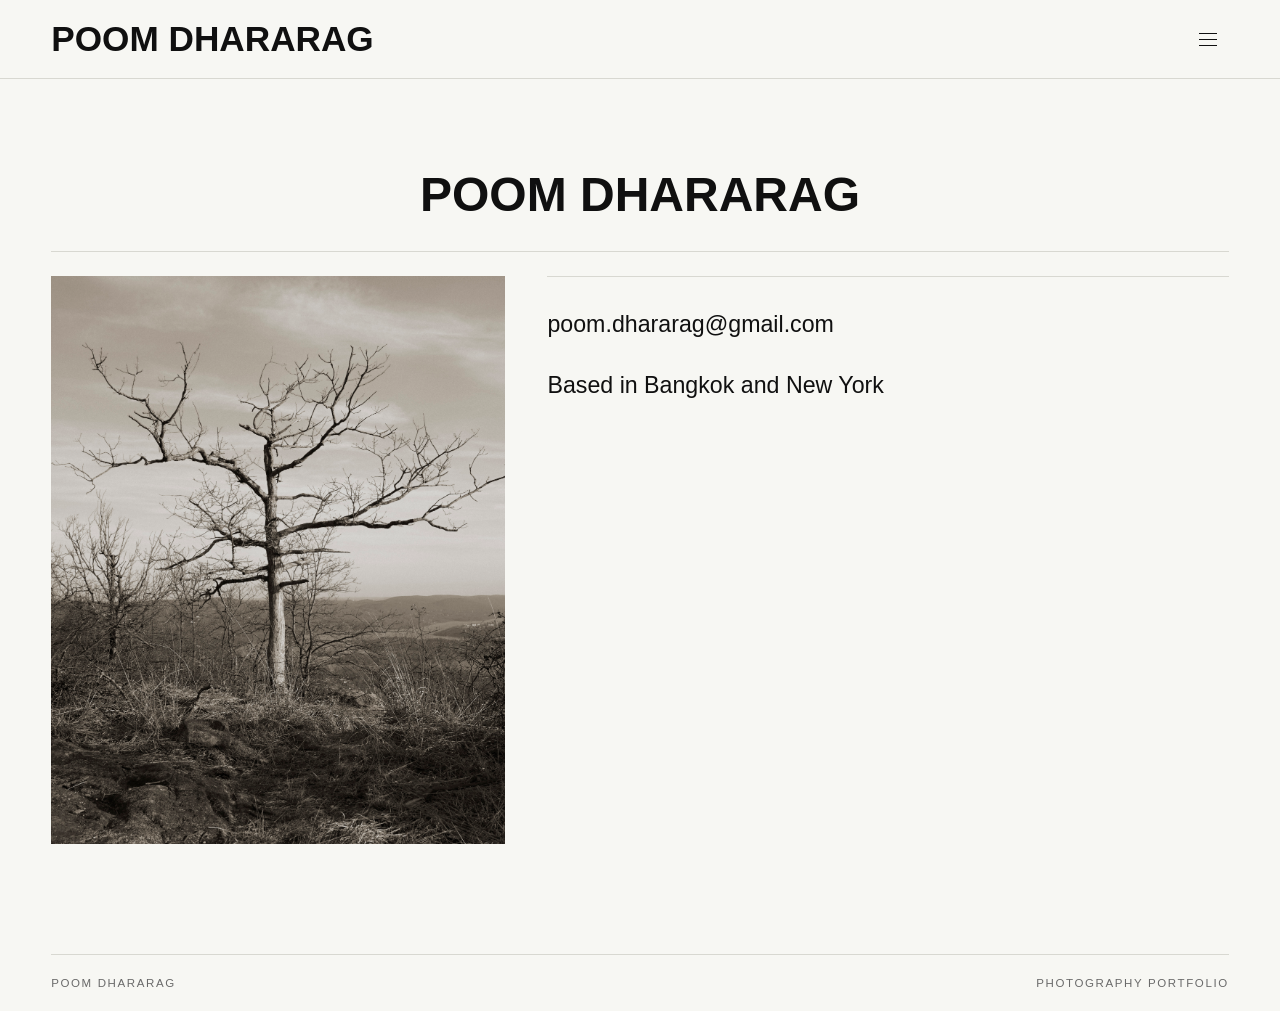
<file: about.html>
<!doctype html>
<html lang="en">
  <head>
    <meta charset="utf-8">
    <meta name="viewport" content="width=device-width, initial-scale=1">
    <title>About - POOM DHARARAG</title>
    <link rel="stylesheet" href="styles.css?v=abstract-photos-20261125">
  </head>
  <body>
    <header class="site-header">
      <a class="brand" href="index.html">POOM DHARARAG</a>
      <details class="nav-menu">
        <summary class="menu-icon" aria-label="Open menu">
          <span></span>
          <span></span>
          <span></span>
        </summary>
        <nav class="nav" aria-label="Main navigation">
          <a href="index.html">Home</a>
          <div class="photo-menu">
            <button class="photo-menu-toggle" type="button" aria-expanded="false" aria-controls="photo-options">Photo<span class="photo-menu-indicator" aria-hidden="true"></span></button>
            <div class="photo-menu-options" id="photo-options" inert>
              <div class="photo-menu-links">
                <a href="digi.html">Digi</a>
                <a href="film.html">Film</a>
                <a href="archive.html">Archive</a>
                <a href="abstract.html">Abstract</a>
              </div>
            </div>
          </div>
          <a href="book.html">Book</a>
          <a class="is-active" aria-current="page" href="about.html">About</a>
        </nav>
      </details>
    </header>

    <main class="page gallery-page about-page">
      <section class="gallery-head">
        <div class="gallery-title"><h1>POOM DHARARAG</h1></div>
      </section>
      <section class="about">
        <div class="about-image">
          <img src="digi/Archive%20photo/09_final.jpg" alt="POOM DHARARAG portfolio photograph">
        </div>
        <div class="about-copy">
          <div class="about-contact">
            <p><a href="mailto:poom.dhararag@gmail.com">poom.dhararag@gmail.com</a></p>
            <p>Based in Bangkok and New York</p>
          </div>
        </div>
      </section>
    </main>

    <footer class="site-footer">
      <span>POOM DHARARAG</span>
      <span>Photography Portfolio</span>
    </footer>
    <script src="navigation.js?v=photo-menu-20261125"></script>
  </body>
</html>
</file>
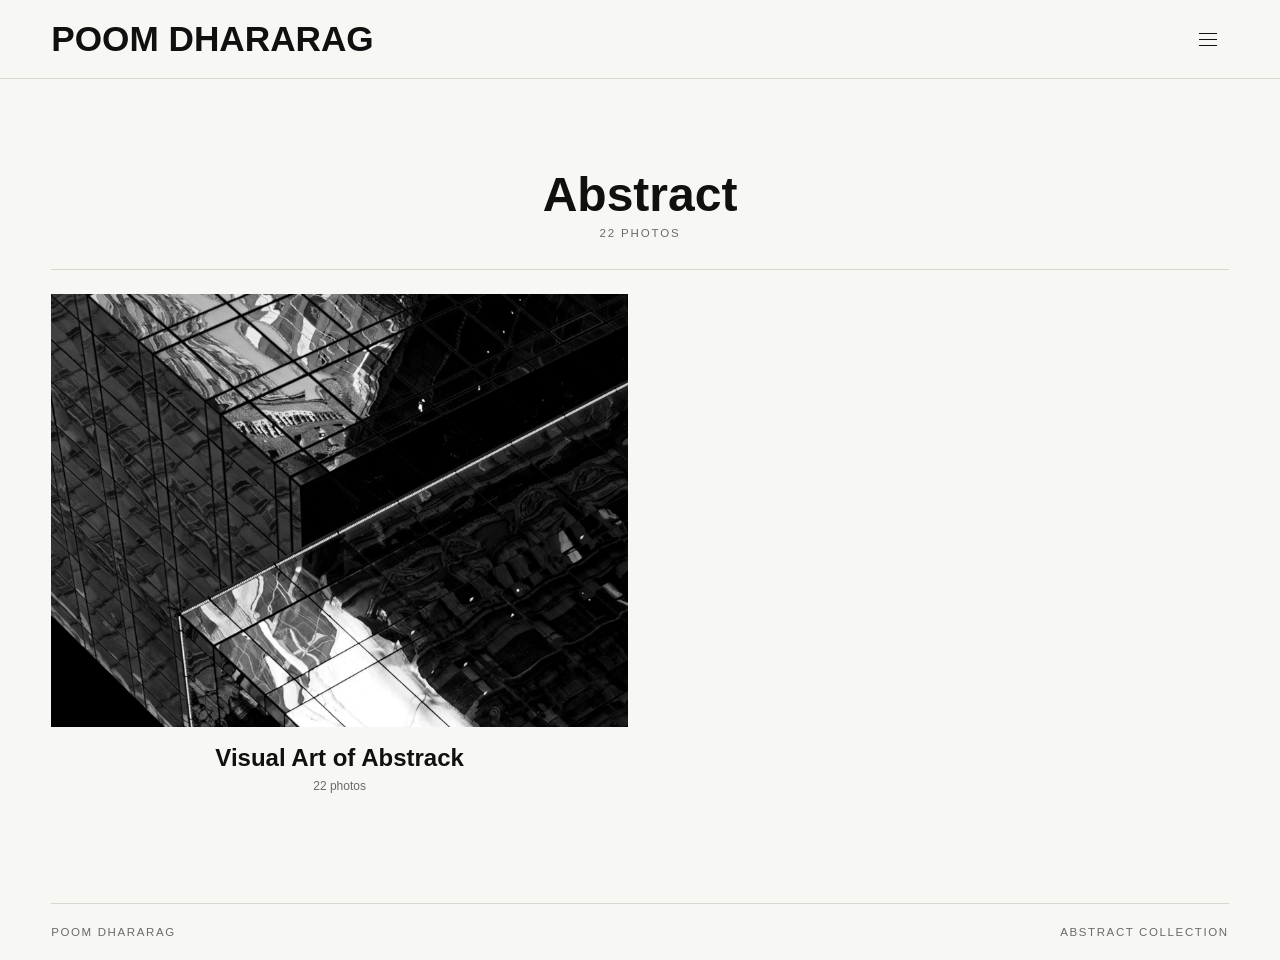
<file: abstract.html>
<!doctype html>
<html lang="en">
  <head>
    <meta charset="utf-8">
    <meta name="viewport" content="width=device-width, initial-scale=1">
    <title>Abstract - POOM DHARARAG</title>
    <link rel="stylesheet" href="styles.css?v=abstract-photos-20261125">
  </head>
  <body>
    <header class="site-header">
      <a class="brand" href="index.html">POOM DHARARAG</a>
      <details class="nav-menu">
        <summary class="menu-icon" aria-label="Open menu">
          <span></span>
          <span></span>
          <span></span>
        </summary>
        <nav class="nav" aria-label="Main navigation">
          <a href="index.html">Home</a>
          <div class="photo-menu is-current">
            <button class="photo-menu-toggle" type="button" aria-expanded="false" aria-controls="photo-options">Photo<span class="photo-menu-indicator" aria-hidden="true"></span></button>
            <div class="photo-menu-options" id="photo-options" inert>
              <div class="photo-menu-links">
                <a href="digi.html">Digi</a>
                <a href="film.html">Film</a>
                <a href="archive.html">Archive</a>
                <a class="is-active" aria-current="page" href="abstract.html">Abstract</a>
              </div>
            </div>
          </div>
          <a href="book.html">Book</a>
          <a href="about.html">About</a>
        </nav>
      </details>
    </header>

    <main class="page gallery-page">
      <section class="gallery-head">
        <div class="gallery-title">
          <p class="section-kicker">Abstract</p>
          <h1>Abstract</h1>
        </div>
        <span class="count" data-count="abstract"></span>
      </section>
      <section class="project-catalog" data-catalog="abstract" aria-label="Abstract projects"></section>
    </main>

    <footer class="site-footer">
      <span>POOM DHARARAG</span>
      <span>Abstract Collection</span>
    </footer>

    <script src="photos.js?v=cold-spring-new-20261125"></script>
    <script src="app.js?v=abstract-photos-20261125"></script>
    <script src="navigation.js?v=photo-menu-20261125"></script>
  </body>
</html>
</file>
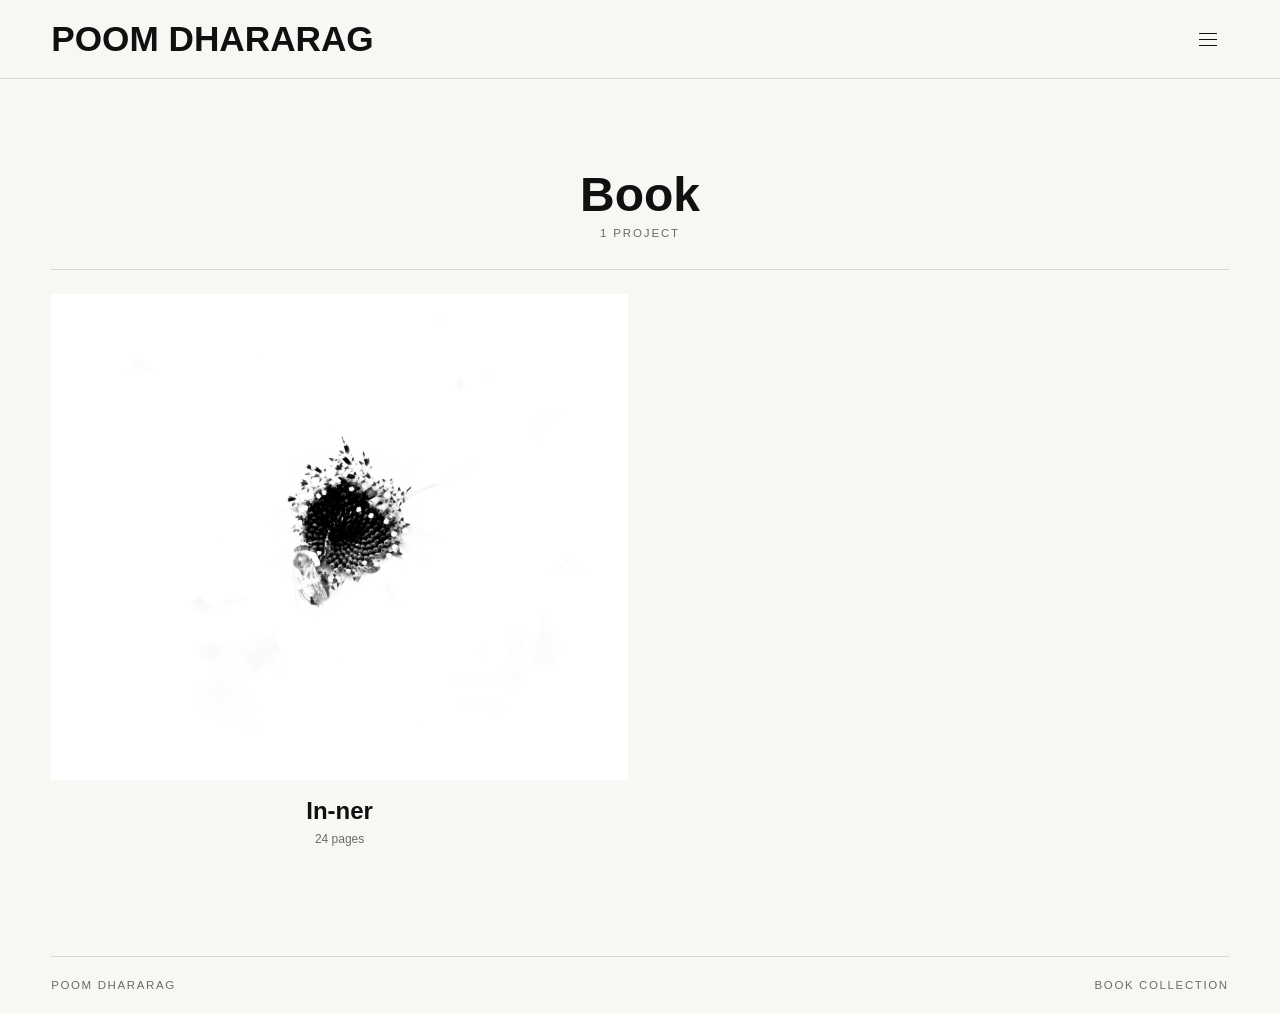
<file: book.html>
<!doctype html>
<html lang="en">
  <head>
    <meta charset="utf-8">
    <meta name="viewport" content="width=device-width, initial-scale=1">
    <title>Book - POOM DHARARAG</title>
    <link rel="stylesheet" href="styles.css?v=abstract-photos-20261125">
  </head>
  <body>
    <header class="site-header">
      <a class="brand" href="index.html">POOM DHARARAG</a>
      <details class="nav-menu">
        <summary class="menu-icon" aria-label="Open menu">
          <span></span>
          <span></span>
          <span></span>
        </summary>
        <nav class="nav" aria-label="Main navigation">
          <a href="index.html">Home</a>
          <div class="photo-menu">
            <button class="photo-menu-toggle" type="button" aria-expanded="false" aria-controls="photo-options">Photo<span class="photo-menu-indicator" aria-hidden="true"></span></button>
            <div class="photo-menu-options" id="photo-options" inert>
              <div class="photo-menu-links">
                <a href="digi.html">Digi</a>
                <a href="film.html">Film</a>
                <a href="archive.html">Archive</a>
                <a href="abstract.html">Abstract</a>
              </div>
            </div>
          </div>
          <a class="is-active" aria-current="page" href="book.html">Book</a>
          <a href="about.html">About</a>
        </nav>
      </details>
    </header>

    <main class="page gallery-page">
      <section class="gallery-head">
        <div class="gallery-title">
          <p class="section-kicker">Book</p>
          <h1>Book</h1>
        </div>
        <span class="count">1 project</span>
      </section>
      <section class="project-catalog" aria-label="Book projects">
        <a class="project-cover book-cover" href="in-ner.html">
          <img src="book/in-ner/page-001.jpg" width="2200" height="1852" alt="In-ner book cover">
          <h2>In-ner</h2>
          <span>24 pages</span>
        </a>
      </section>
    </main>

    <footer class="site-footer">
      <span>POOM DHARARAG</span>
      <span>Book Collection</span>
    </footer>

    <script src="navigation.js?v=photo-menu-20261125"></script>
  </body>
</html>
</file>
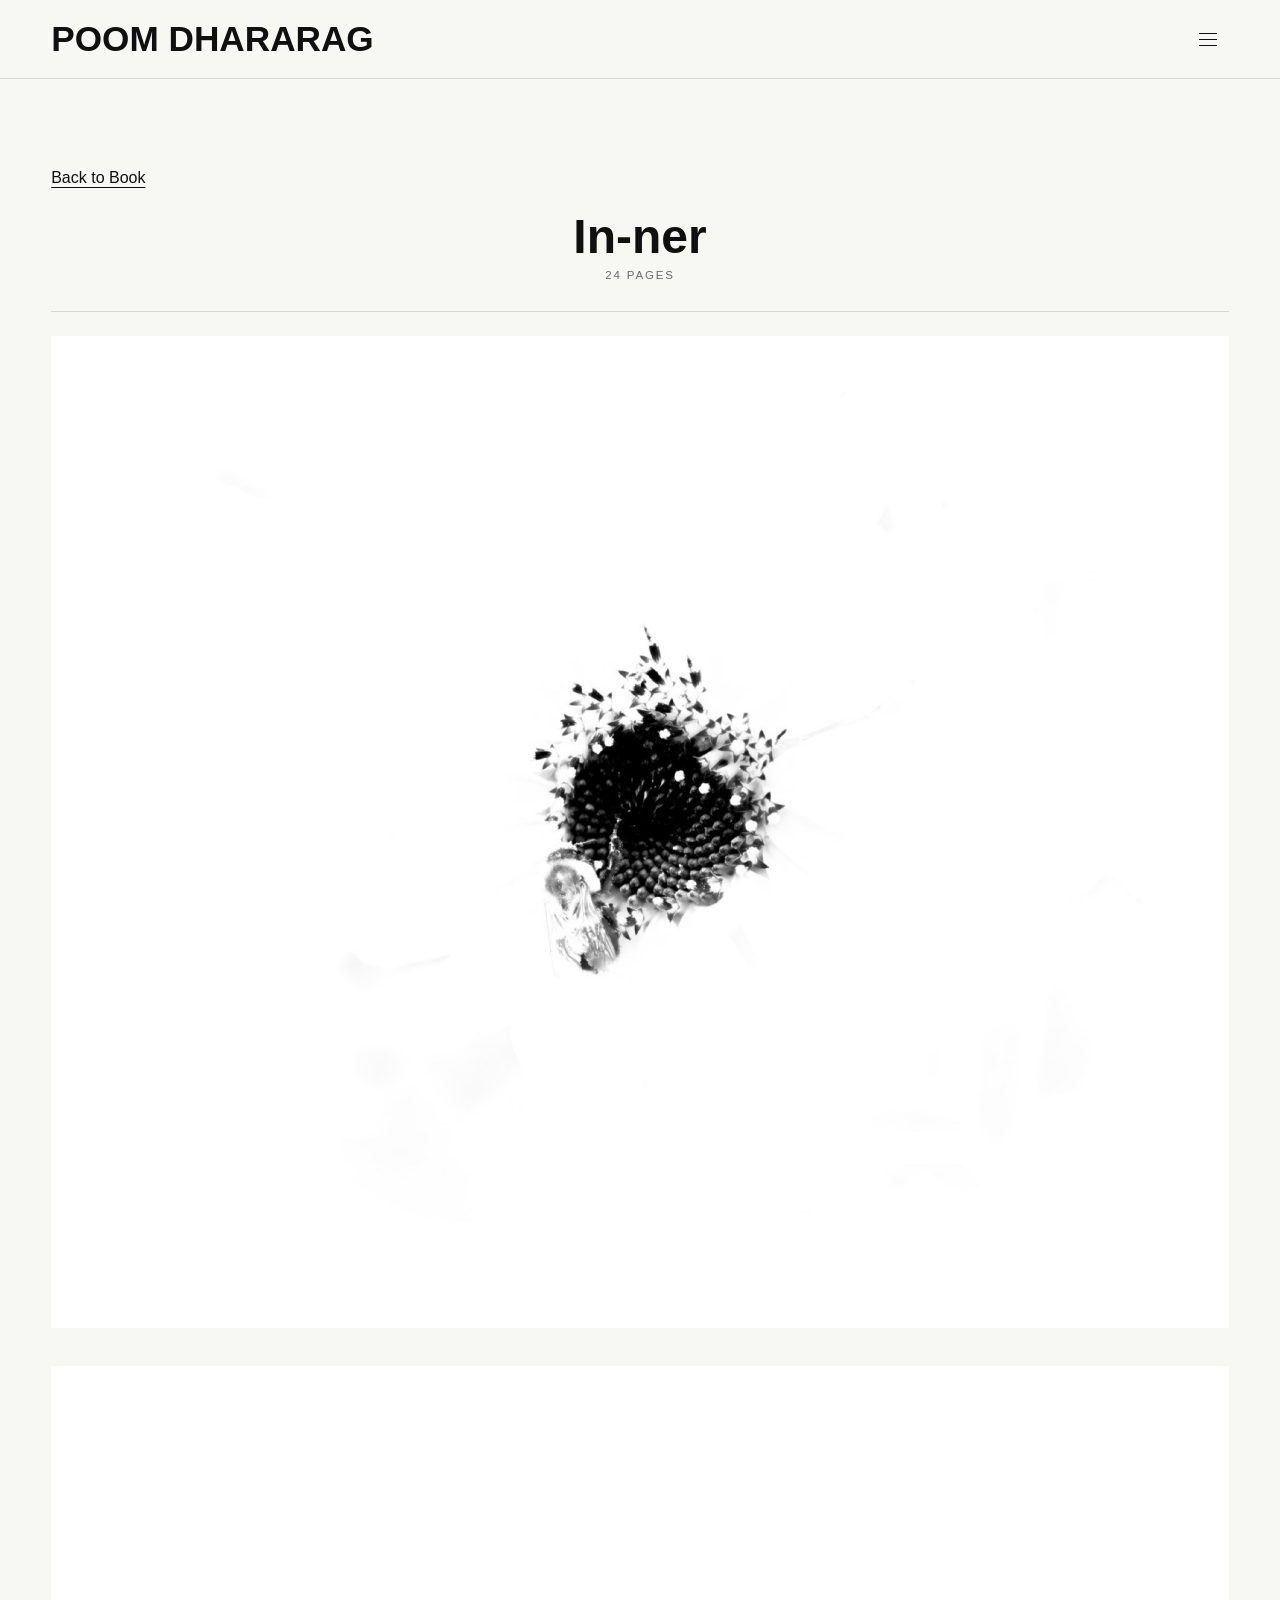
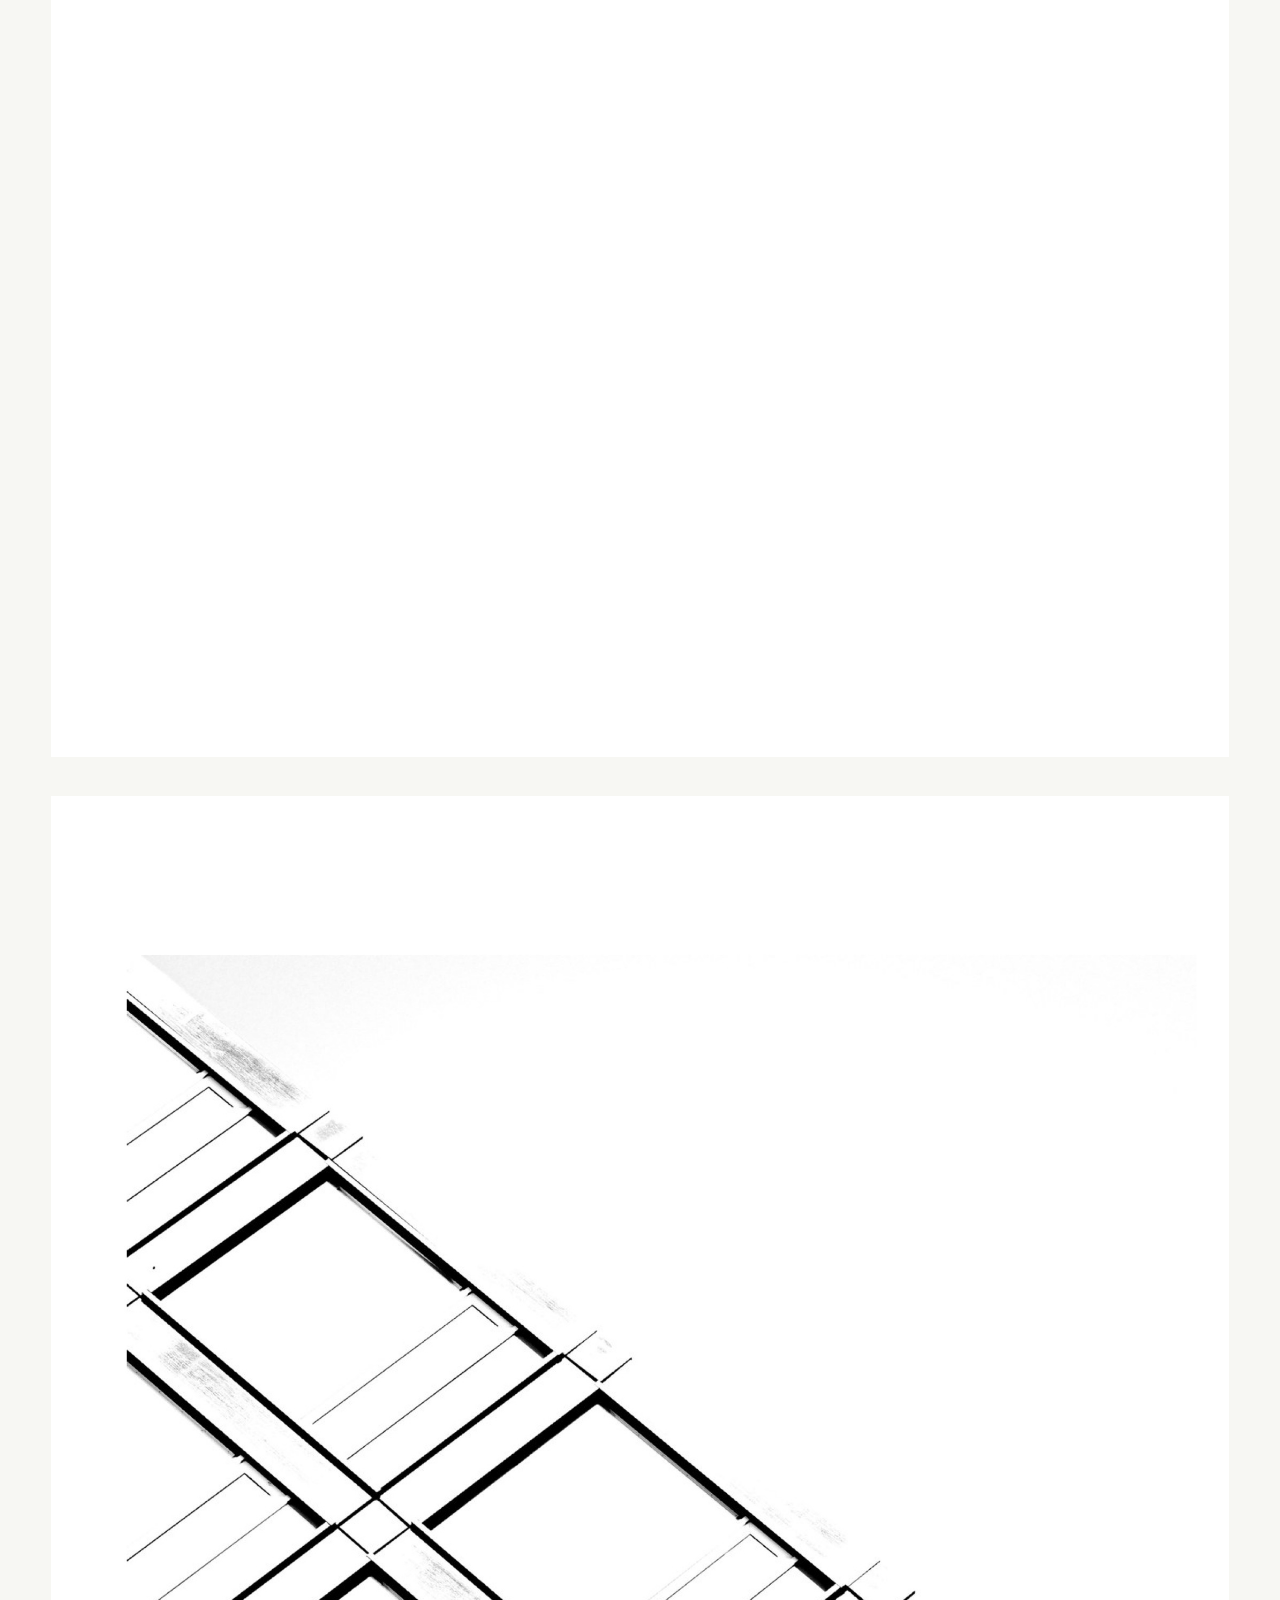
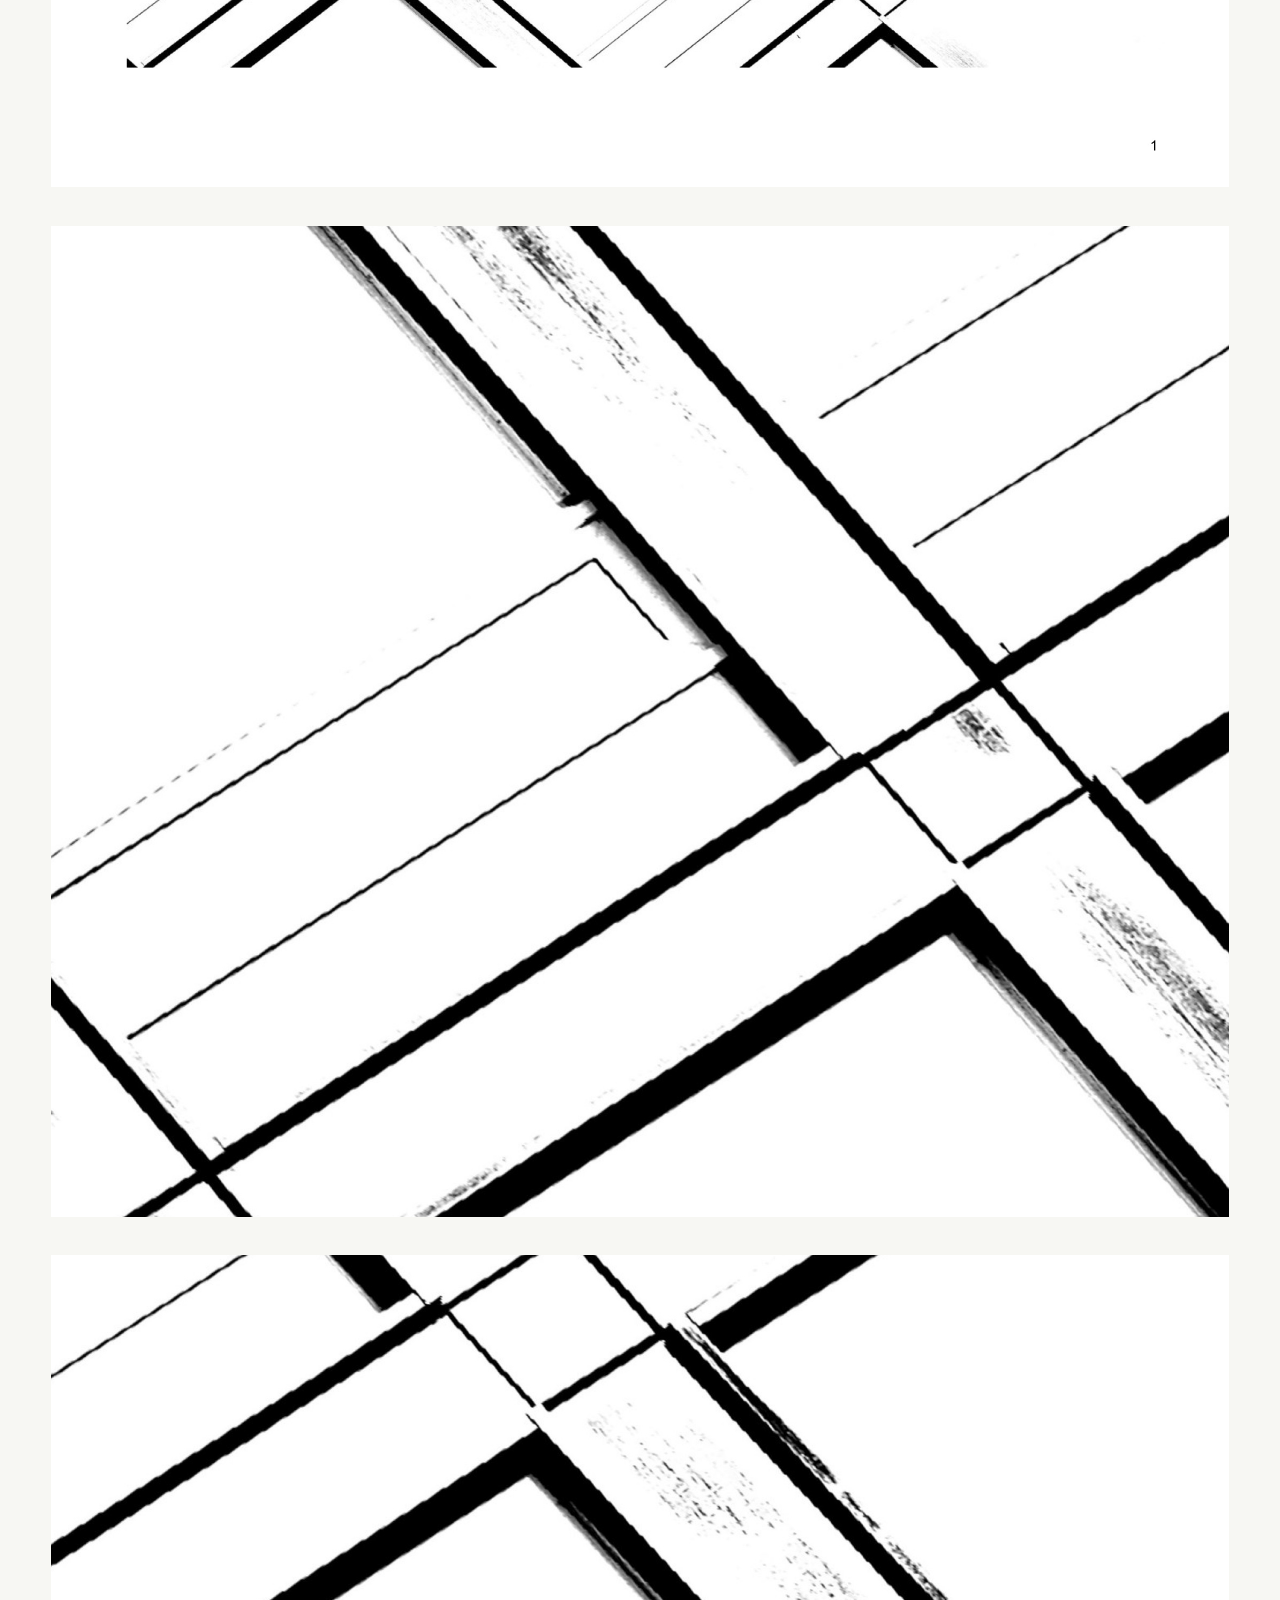
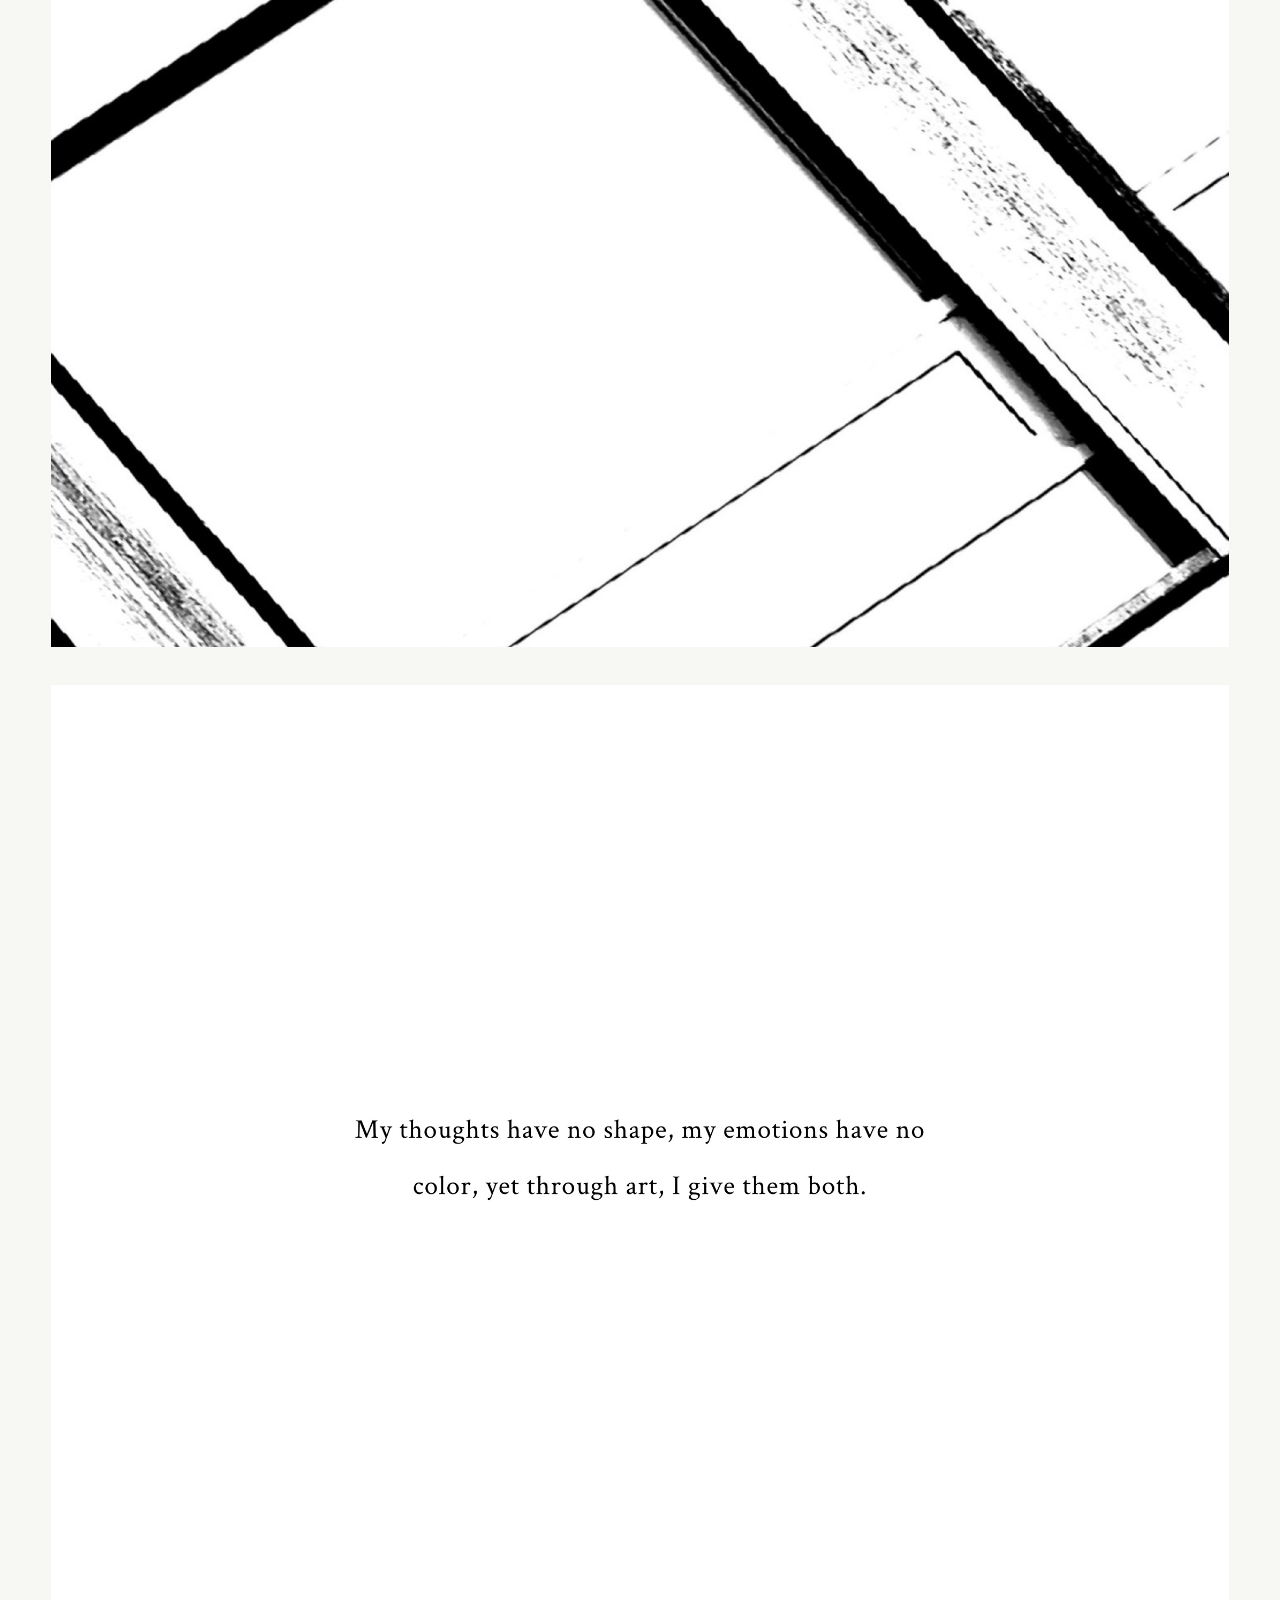
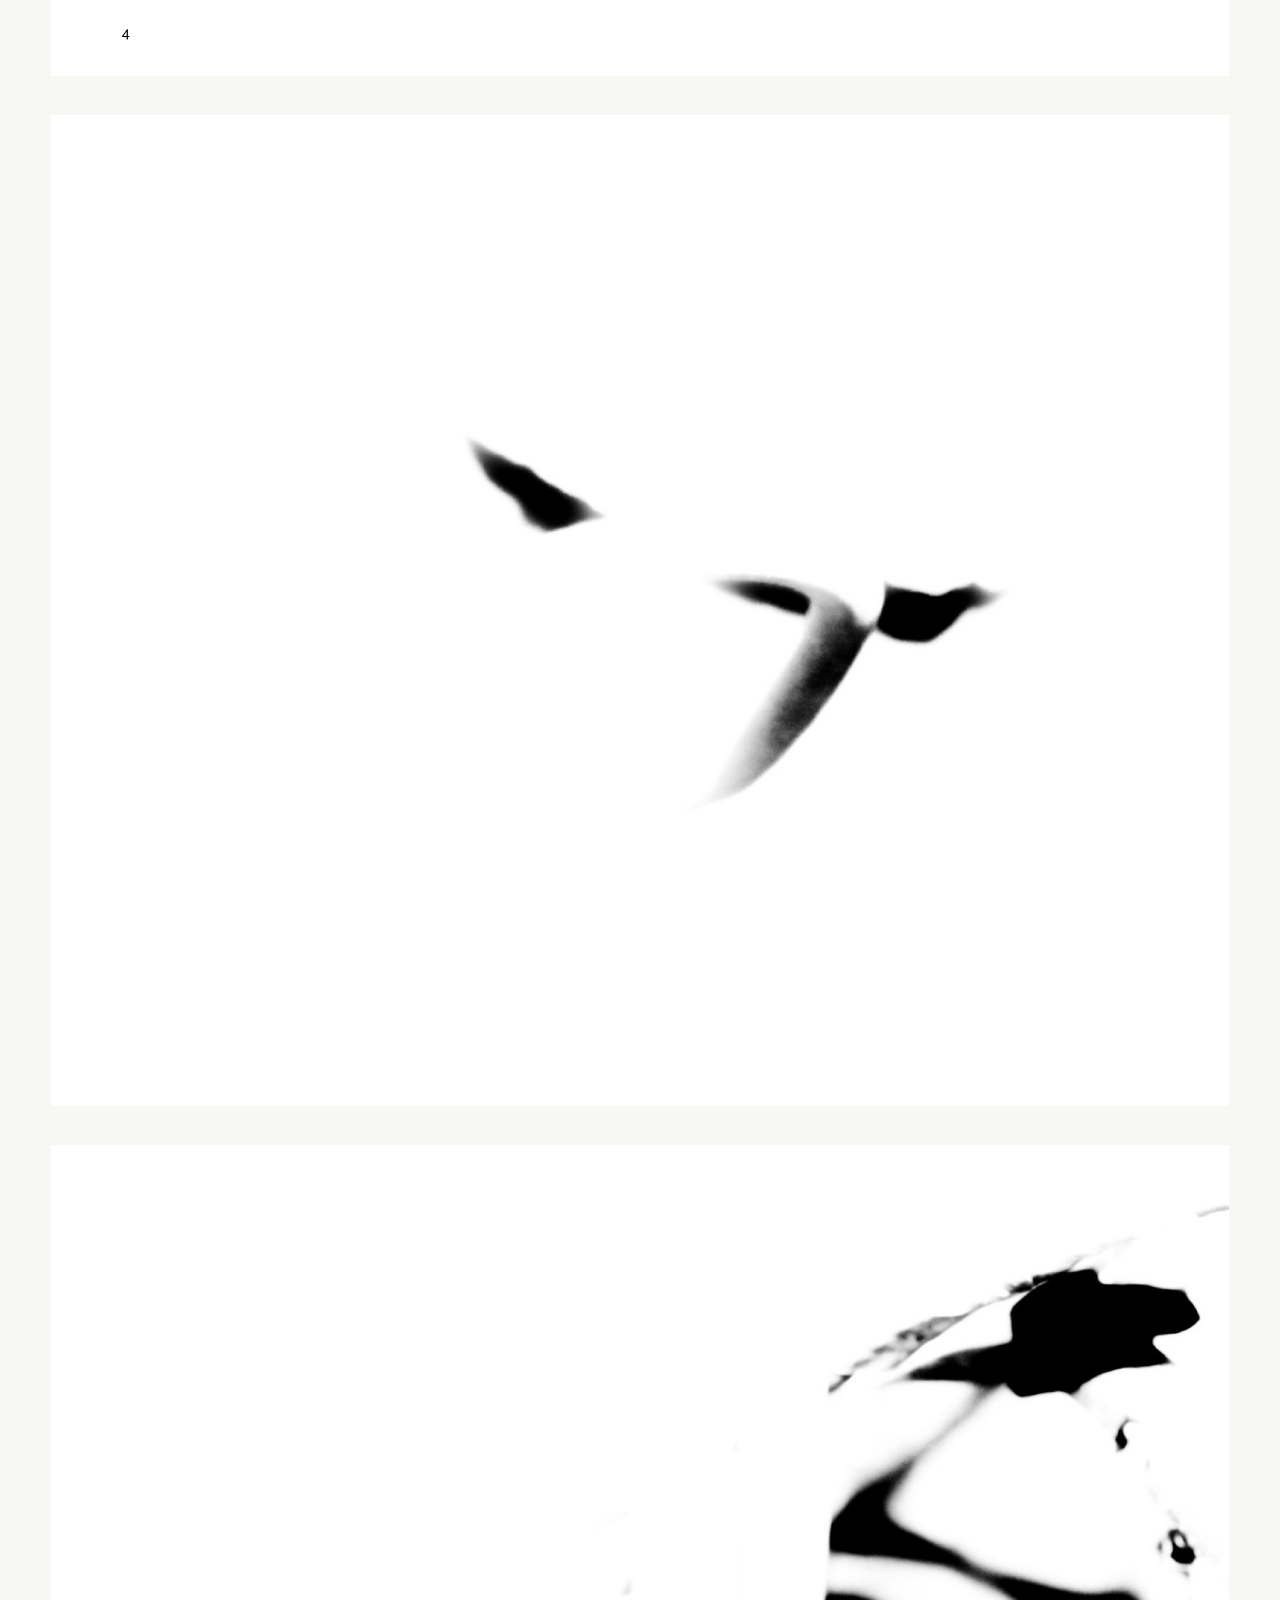
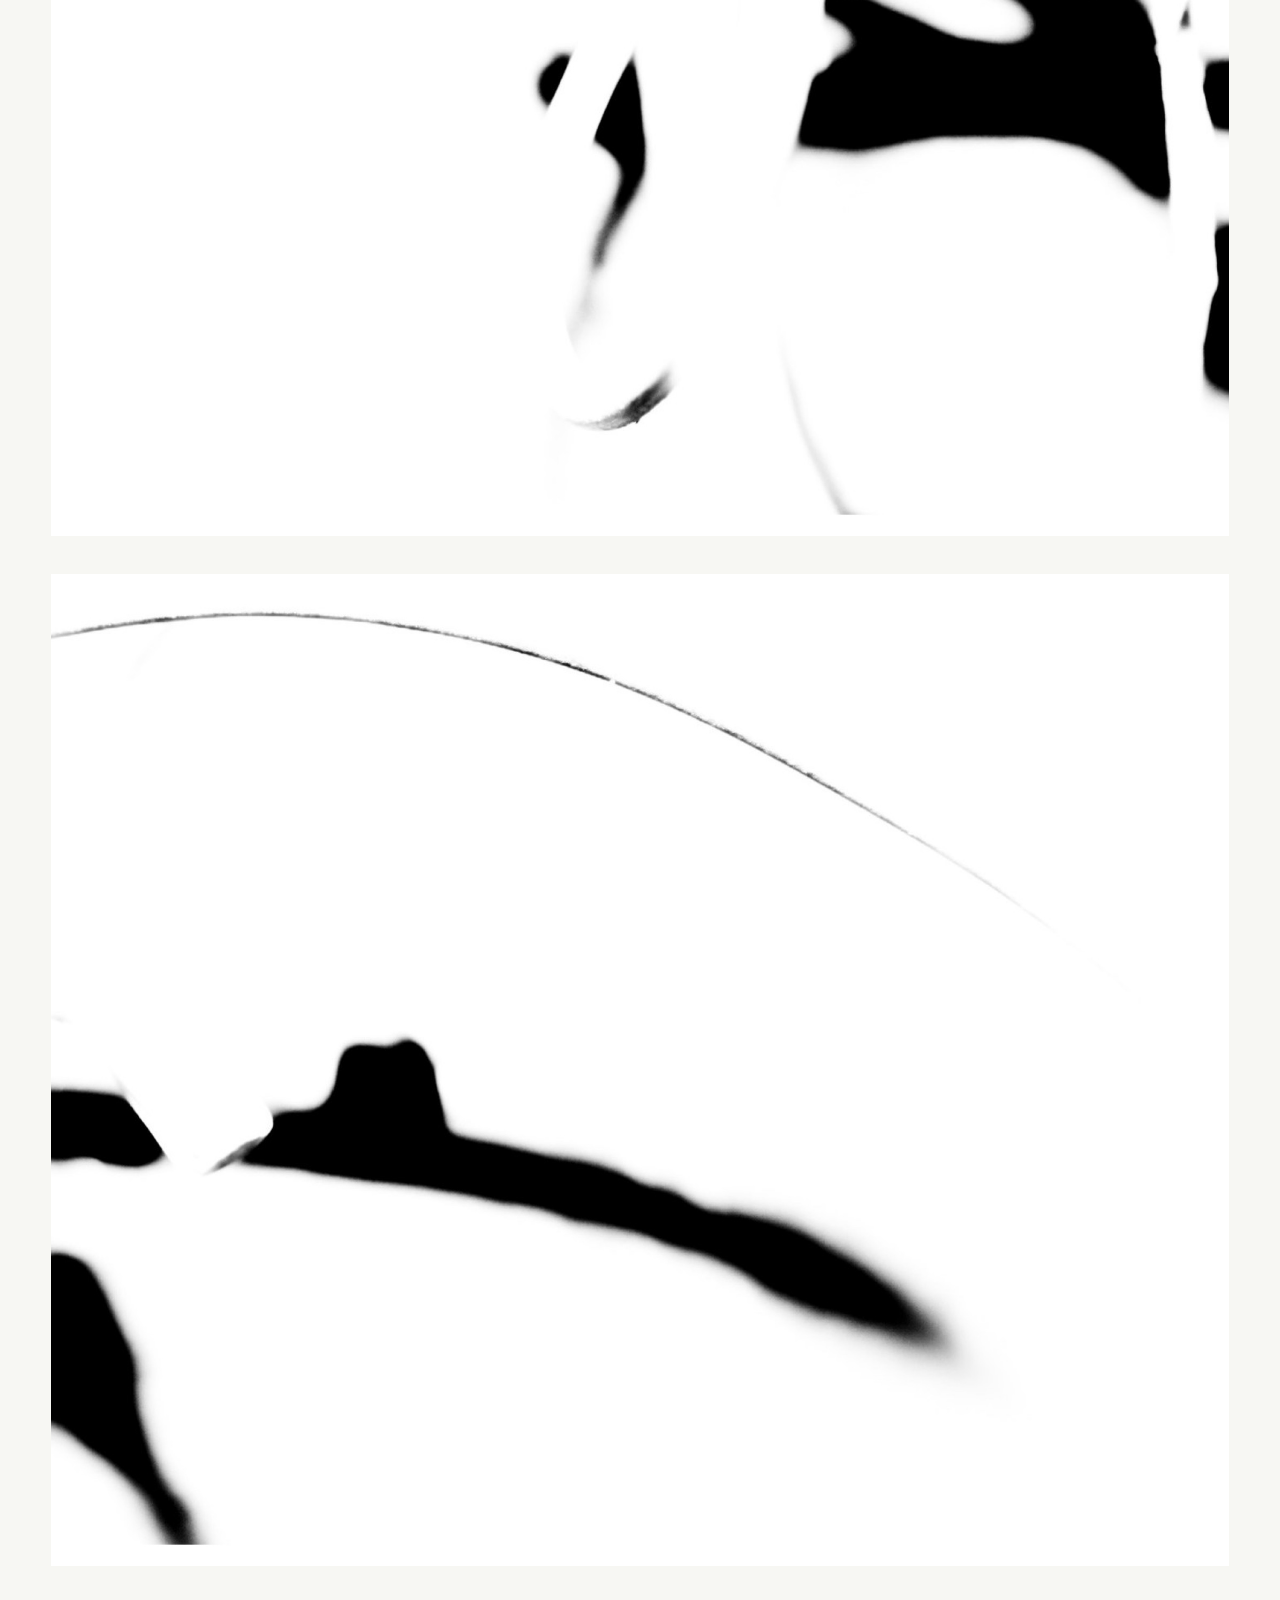
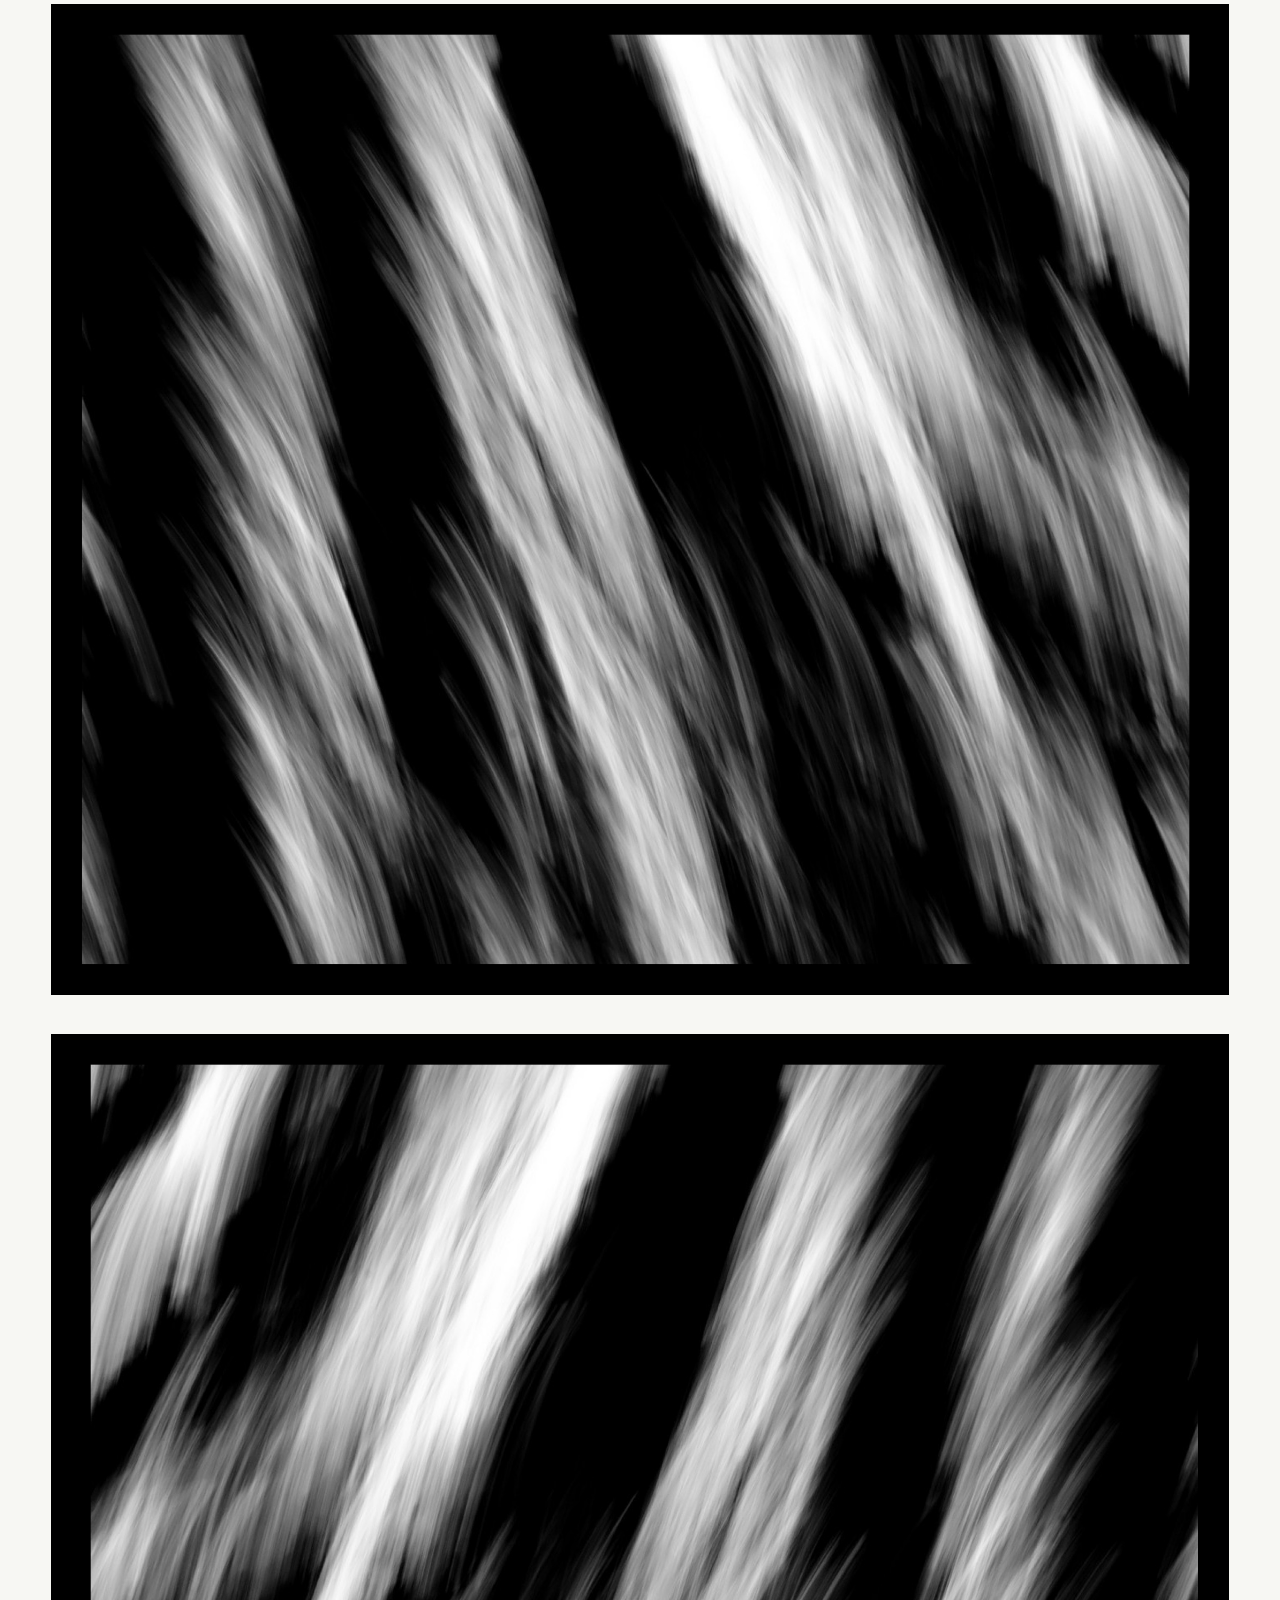
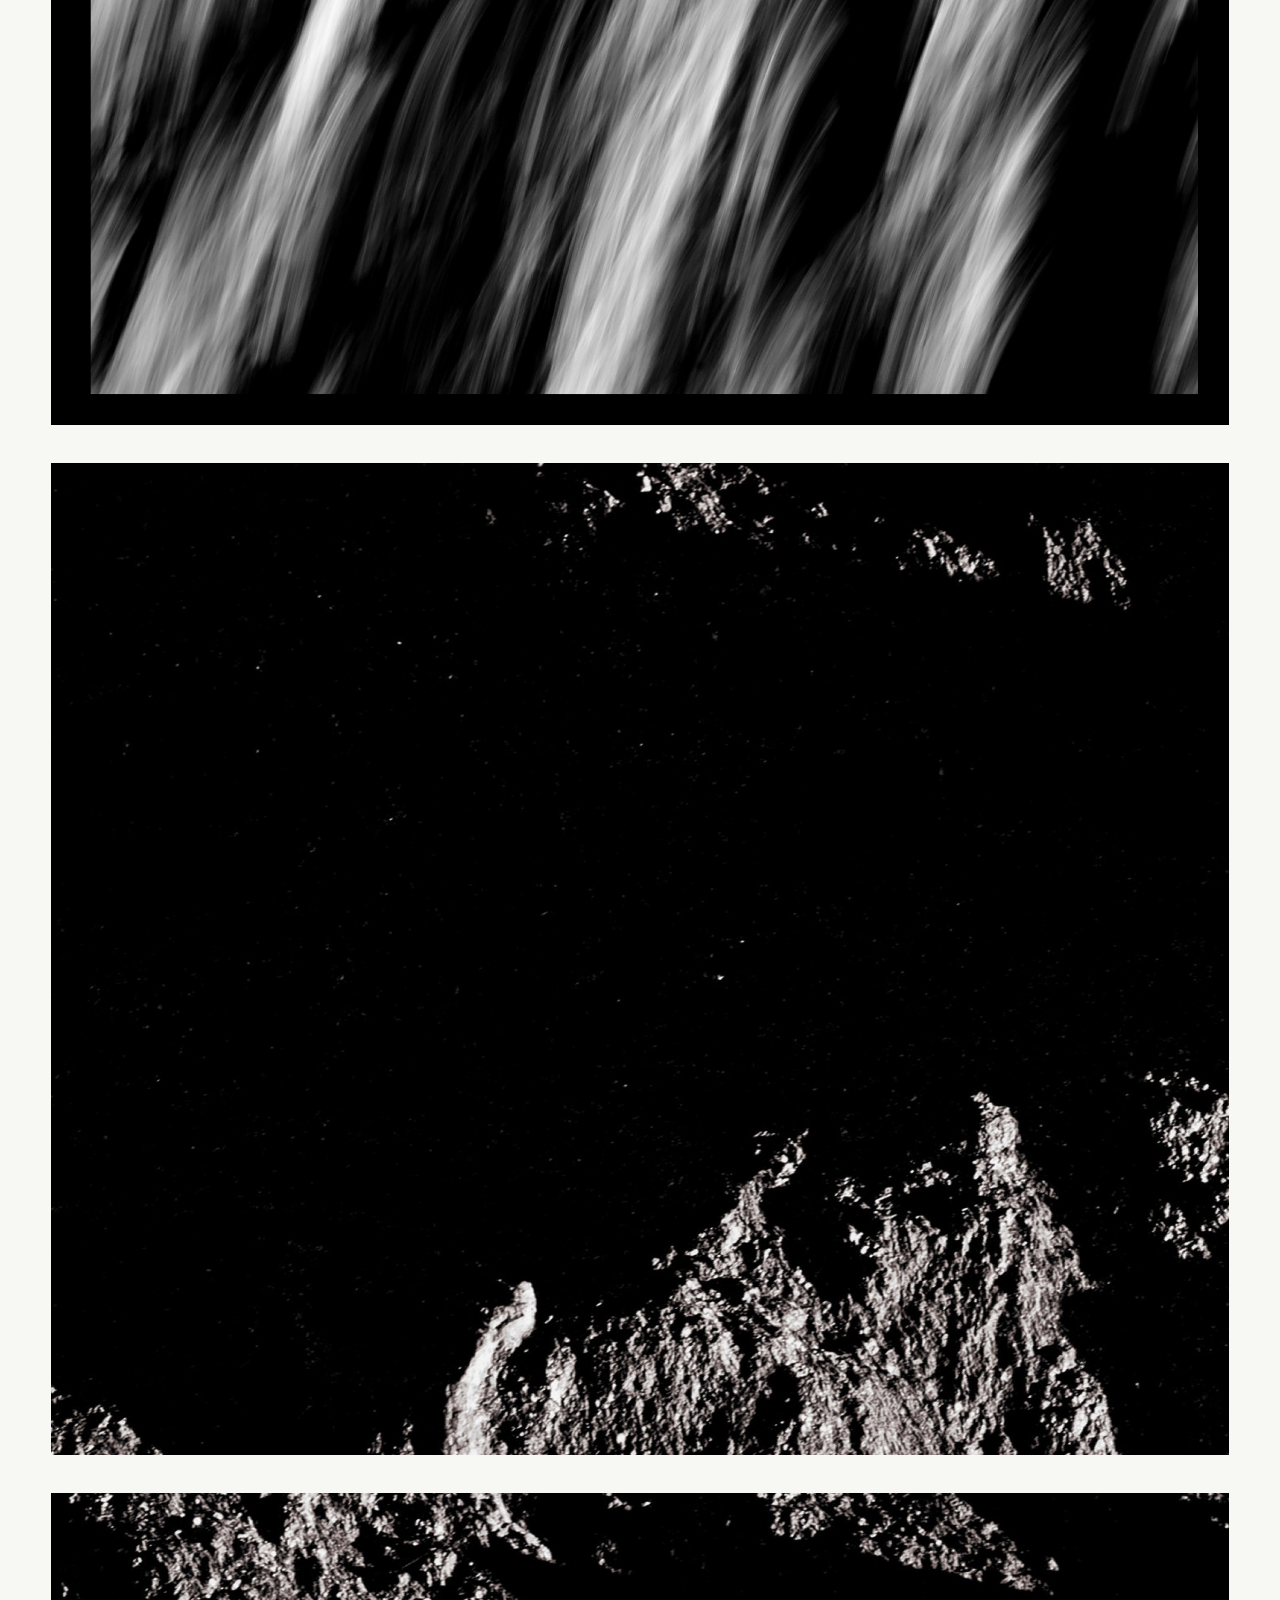
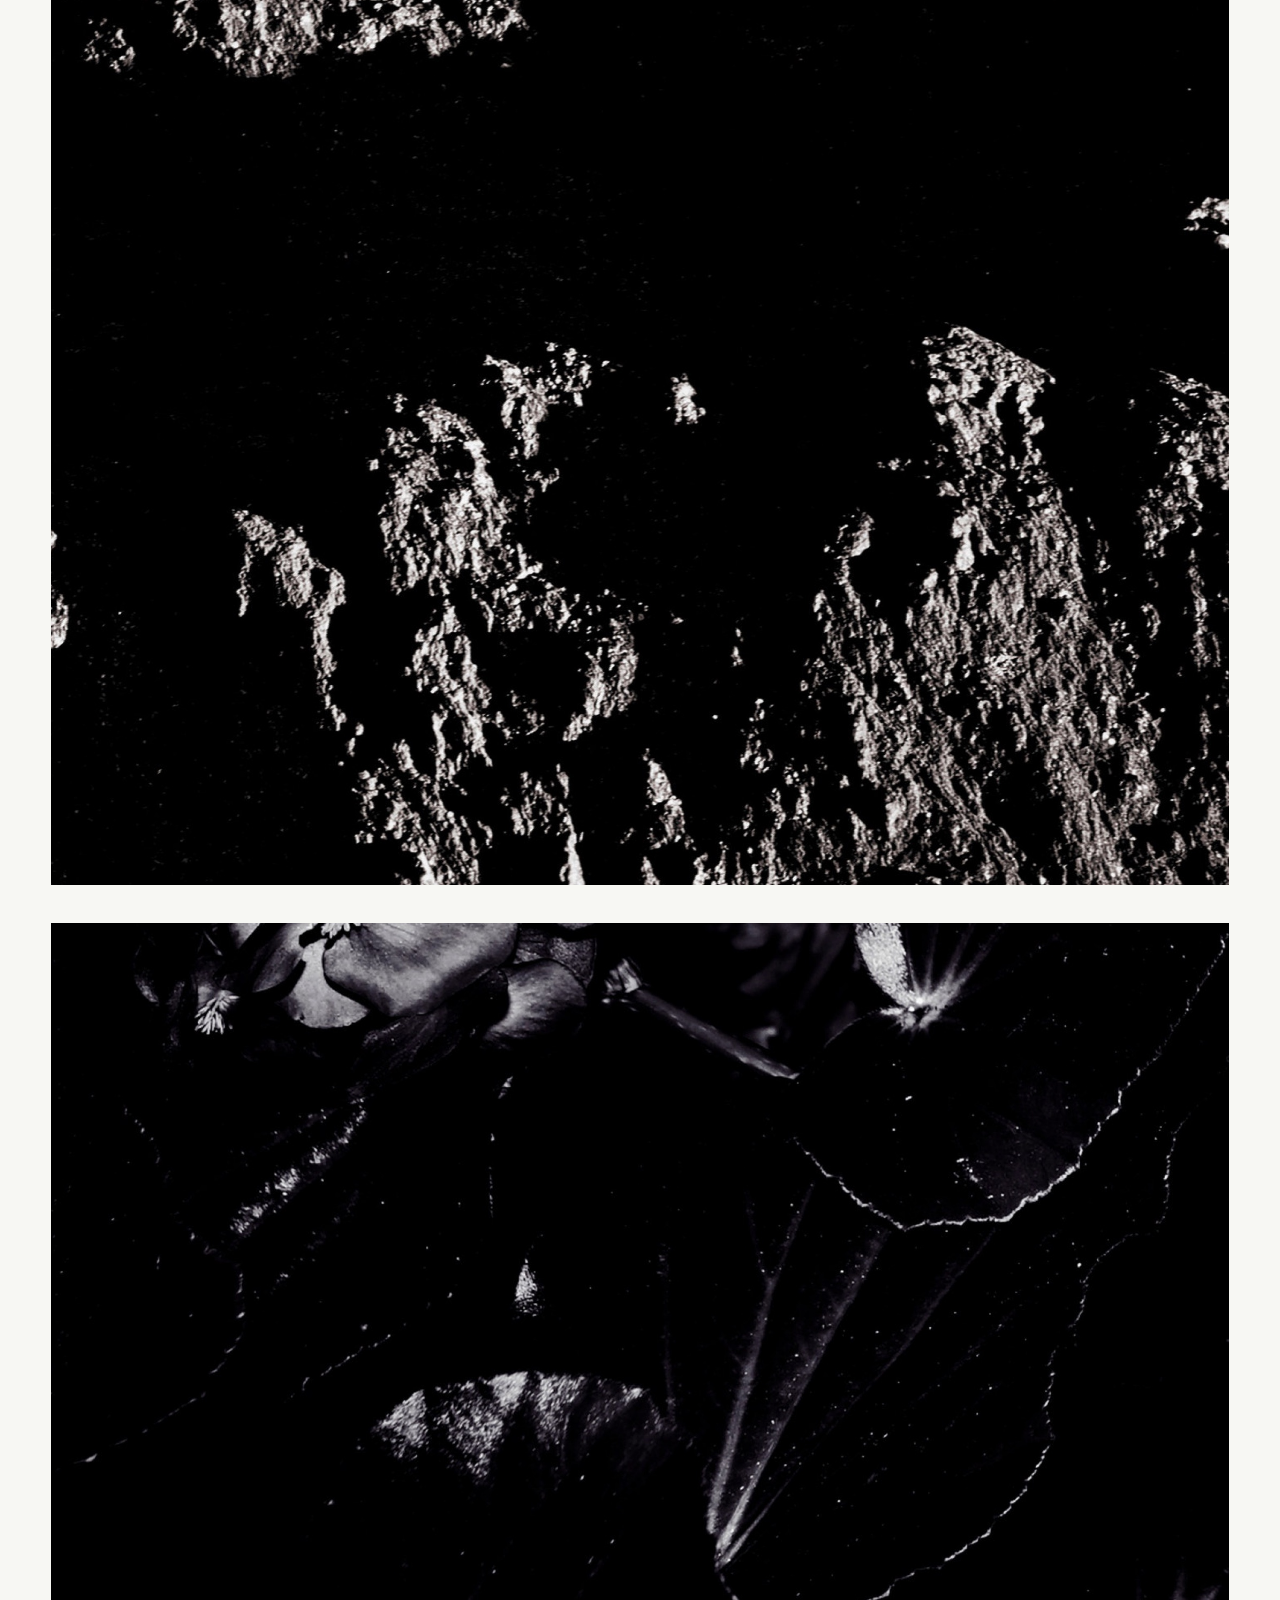
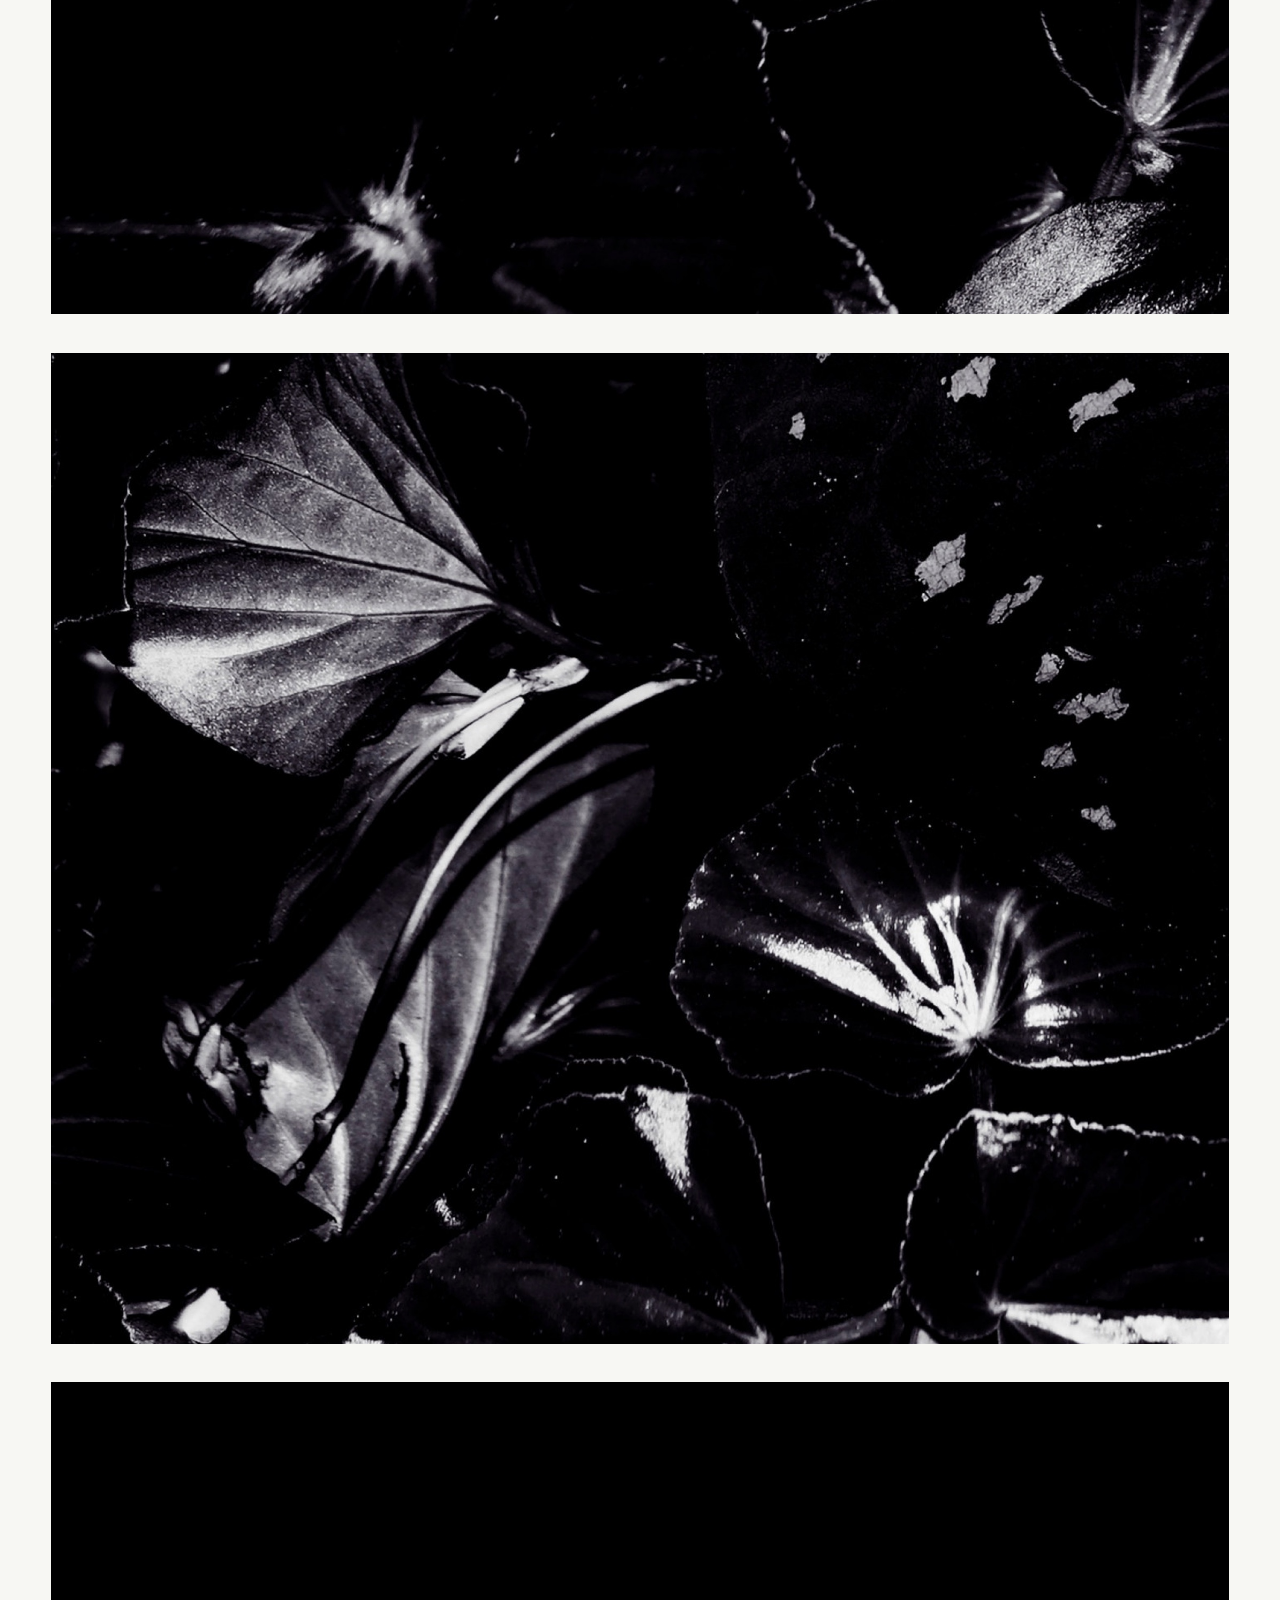
<file: in-ner.html>
<!doctype html>
<html lang="en">
  <head>
    <meta charset="utf-8">
    <meta name="viewport" content="width=device-width, initial-scale=1">
    <title>In-ner - POOM DHARARAG</title>
    <link rel="stylesheet" href="styles.css?v=abstract-photos-20261125">
  </head>
  <body>
    <header class="site-header">
      <a class="brand" href="index.html">POOM DHARARAG</a>
      <details class="nav-menu">
        <summary class="menu-icon" aria-label="Open menu">
          <span></span>
          <span></span>
          <span></span>
        </summary>
        <nav class="nav" aria-label="Main navigation">
          <a href="index.html">Home</a>
          <div class="photo-menu">
            <button class="photo-menu-toggle" type="button" aria-expanded="false" aria-controls="photo-options">Photo<span class="photo-menu-indicator" aria-hidden="true"></span></button>
            <div class="photo-menu-options" id="photo-options" inert>
              <div class="photo-menu-links">
                <a href="digi.html">Digi</a>
                <a href="film.html">Film</a>
                <a href="archive.html">Archive</a>
                <a href="abstract.html">Abstract</a>
              </div>
            </div>
          </div>
          <a class="is-active" aria-current="page" href="book.html">Book</a>
          <a href="about.html">About</a>
        </nav>
      </details>
    </header>

    <main class="page gallery-page book-detail">
      <a class="book-back" href="book.html">Back to Book</a>
      <section class="gallery-head book-heading">
        <div class="gallery-title"><h1>In-ner</h1></div>
        <span class="count">24 pages</span>
      </section>
      <section class="book-pages" aria-label="In-ner book pages">
        <img src="book/in-ner/page-001.jpg" width="2200" height="1852" alt="In-ner, page 1" loading="eager" decoding="async">
        <img src="book/in-ner/page-002.jpg" width="2200" height="1852" alt="In-ner, page 2" loading="lazy" decoding="async">
        <img src="book/in-ner/page-003.jpg" width="2200" height="1852" alt="In-ner, page 3" loading="lazy" decoding="async">
        <img src="book/in-ner/page-004.jpg" width="2200" height="1852" alt="In-ner, page 4" loading="lazy" decoding="async">
        <img src="book/in-ner/page-005.jpg" width="2200" height="1852" alt="In-ner, page 5" loading="lazy" decoding="async">
        <img src="book/in-ner/page-006.jpg" width="2200" height="1852" alt="In-ner, page 6" loading="lazy" decoding="async">
        <img src="book/in-ner/page-007.jpg" width="2200" height="1852" alt="In-ner, page 7" loading="lazy" decoding="async">
        <img src="book/in-ner/page-008.jpg" width="2200" height="1852" alt="In-ner, page 8" loading="lazy" decoding="async">
        <img src="book/in-ner/page-009.jpg" width="2200" height="1852" alt="In-ner, page 9" loading="lazy" decoding="async">
        <img src="book/in-ner/page-010.jpg" width="2200" height="1852" alt="In-ner, page 10" loading="lazy" decoding="async">
        <img src="book/in-ner/page-011.jpg" width="2200" height="1852" alt="In-ner, page 11" loading="lazy" decoding="async">
        <img src="book/in-ner/page-012.jpg" width="2200" height="1852" alt="In-ner, page 12" loading="lazy" decoding="async">
        <img src="book/in-ner/page-013.jpg" width="2200" height="1852" alt="In-ner, page 13" loading="lazy" decoding="async">
        <img src="book/in-ner/page-014.jpg" width="2200" height="1852" alt="In-ner, page 14" loading="lazy" decoding="async">
        <img src="book/in-ner/page-015.jpg" width="2200" height="1852" alt="In-ner, page 15" loading="lazy" decoding="async">
        <img src="book/in-ner/page-016.jpg" width="2200" height="1852" alt="In-ner, page 16" loading="lazy" decoding="async">
        <img src="book/in-ner/page-017.jpg" width="2200" height="1852" alt="In-ner, page 17" loading="lazy" decoding="async">
        <img src="book/in-ner/page-018.jpg" width="2200" height="1852" alt="In-ner, page 18" loading="lazy" decoding="async">
        <img src="book/in-ner/page-019.jpg" width="2200" height="1852" alt="In-ner, page 19" loading="lazy" decoding="async">
        <img src="book/in-ner/page-020.jpg" width="2200" height="1852" alt="In-ner, page 20" loading="lazy" decoding="async">
        <img src="book/in-ner/page-021.jpg" width="2200" height="1852" alt="In-ner, page 21" loading="lazy" decoding="async">
        <img src="book/in-ner/page-022.jpg" width="2200" height="1852" alt="In-ner, page 22" loading="lazy" decoding="async">
        <img src="book/in-ner/page-023.jpg" width="2200" height="1852" alt="In-ner, page 23" loading="lazy" decoding="async">
        <img src="book/in-ner/page-024.jpg" width="2200" height="1852" alt="In-ner, page 24" loading="lazy" decoding="async">
      </section>
    </main>
    <footer class="site-footer">
      <span>POOM DHARARAG</span>
      <span>In-ner</span>
    </footer>
    <script src="photos.js?v=cold-spring-new-20261125"></script>
    <script src="app.js?v=abstract-photos-20261125"></script>
    <script src="navigation.js?v=photo-menu-20261125"></script>
  </body>
</html>
</file>
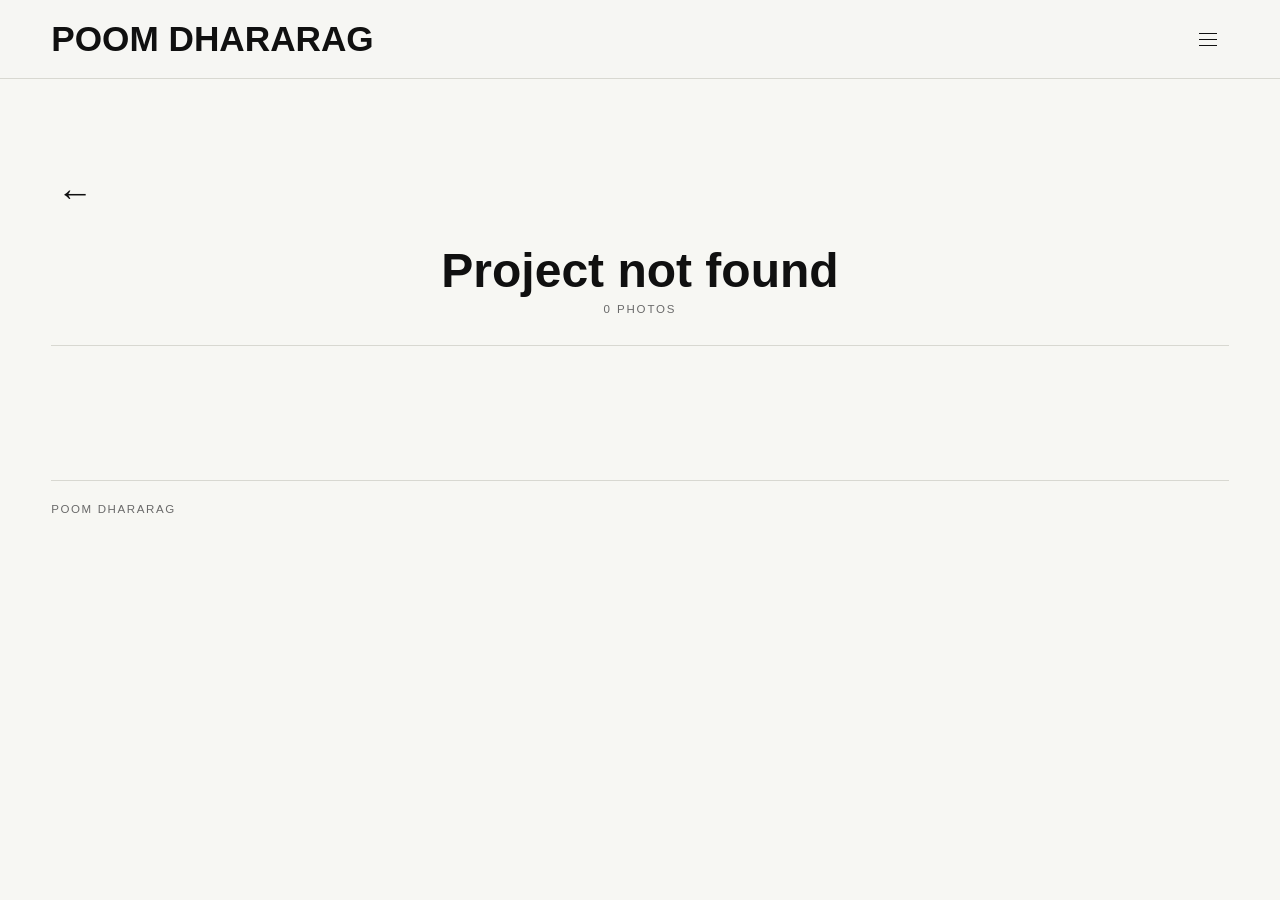
<file: project.html>
<!doctype html>
<html lang="en">
<head>
  <meta charset="utf-8">
  <meta name="viewport" content="width=device-width, initial-scale=1">
  <title>Project - POOM DHARARAG</title>
  <link rel="stylesheet" href="styles.css?v=abstract-photos-20261125">
</head>
<body>
  <header class="site-header">
    <a class="brand" href="index.html">POOM DHARARAG</a>
    <details class="nav-menu">
      <summary class="menu-icon" aria-label="Open menu">
        <span></span>
        <span></span>
        <span></span>
      </summary>
      <nav class="nav" aria-label="Main navigation">
          <a href="index.html">Home</a>
          <div class="photo-menu">
            <button class="photo-menu-toggle" type="button" aria-expanded="false" aria-controls="photo-options">Photo<span class="photo-menu-indicator" aria-hidden="true"></span></button>
            <div class="photo-menu-options" id="photo-options" inert>
              <div class="photo-menu-links">
                <a href="digi.html">Digi</a>
                <a href="film.html">Film</a>
                <a href="archive.html">Archive</a>
                <a href="abstract.html">Abstract</a>
              </div>
            </div>
          </div>
          <a href="book.html">Book</a>
          <a href="about.html">About</a>
        </nav>
    </details>
  </header>
  <main class="page gallery-page" data-project-page>
    <a class="project-back" href="digi.html" data-project-back aria-label="Back to Digi" title="Back to Digi"><span aria-hidden="true">&#8592;</span></a>
    <section class="gallery-head">
      <div class="gallery-title"><h1 data-project-title>Project</h1></div>
      <span class="count" data-project-count></span>
    </section>
    <section class="gallery-grid" data-project-gallery aria-label="Project photographs"></section>
  </main>
  <footer class="site-footer"><span>POOM DHARARAG</span></footer>
  <script src="photos.js?v=cold-spring-new-20261125"></script>
  <script src="app.js?v=abstract-photos-20261125"></script>
  <script src="navigation.js?v=photo-menu-20261125"></script>
</body>
</html>
</file>
<file: styles.css>
.home-motion-hint {
  position: relative;
  display: block;
  width: 100%;
  max-width: 100%;
  justify-self: start;
  height: 2px;
  pointer-events: none;
}
.home-motion-hint::before {
  content: "";
  position: absolute;
  inset: 0;
  background: currentColor;
  transform-origin: left center;
  transform: scale3d(var(--arrow-scale, 0), 1, 1);
  will-change: transform, translate;
}
.home-motion-hint::after {
  content: "";
  position: absolute;
  left: -10px;
  top: 50%;
  width: 10px;
  height: 10px;
  border-top: 2px solid currentColor;
  border-right: 2px solid currentColor;
  transform: translate3d(var(--arrow-length, 32px), -50%, 0) rotate(45deg);
  will-change: transform, translate;
}
.home-arrow-shadow {
  --shadow-length: min(96px, 40%);
  position: absolute;
  inset: 0;
  opacity: 0;
  pointer-events: none;
}
.home-arrow-shadow::before {
  content: "";
  position: absolute;
  left: 0;
  top: 0;
  width: var(--shadow-length);
  height: 2px;
  background: currentColor;
  box-shadow: -12px 0 8px rgba(255, 255, 255, 0.18);
}
.home-arrow-shadow::after {
  content: "";
  position: absolute;
  left: calc(var(--shadow-length) - 10px);
  top: 50%;
  width: 10px;
  height: 10px;
  border-top: 2px solid currentColor;
  border-right: 2px solid currentColor;
  transform: translateY(-50%) rotate(45deg);
}
.home-menu-item.is-idle .home-arrow-shadow {
  animation: arrow-idle-hint 8s cubic-bezier(0.22, 0.61, 0.36, 1) infinite;
  will-change: transform, opacity;
}
@keyframes arrow-idle-hint {
  0%, 8% { transform: translate3d(0, 0, 0); opacity: 0; }
  22% { opacity: 0.38; }
  74% { transform: translate3d(calc(100% - var(--shadow-length)), 0, 0); opacity: 0.28; }
  88%, 100% { transform: translate3d(calc(100% - var(--shadow-length)), 0, 0); opacity: 0; }
}
@media (prefers-reduced-motion: reduce) {
  .home-menu-item.is-idle .home-arrow-shadow {
    animation: none;
  }
}
:root {
  color-scheme: light;
  --ink: #101010;
  --muted: #6a6a6a;
  --paper: #f7f7f3;
  --line: #d8d8d1;
  --white: #ffffff;
}

.project-catalog {
  display: grid;
  grid-template-columns: repeat(2, minmax(0, 1fr));
  gap: 48px 24px;
}
.project-cover img {
  width: 100%;
  aspect-ratio: 4 / 3;
  object-fit: cover;
}
.project-cover h2 {
  font-size: 24px;
  line-height: 1.25;
  margin: 16px 0 6px;
}
.project-cover span {
  font-size: 12px;
  color: var(--muted);
}
.project-back {
  display: inline-flex;
  align-items: center;
  justify-content: center;
  width: 48px;
  height: 48px;
  font-size: 36px;
  line-height: 1;
  margin-bottom: 28px;
  text-decoration: none;
}
[data-project-title] {
  font-size: 64px;
  line-height: 1.05;
  overflow-wrap: anywhere;
}
.photo-open {
  display: block;
  width: 100%;
  padding: 0;
  border: 0;
  background: transparent;
  cursor: zoom-in;
}
.viewer-open { overflow: hidden; }
.photo-dialog {
  position: fixed;
  inset: 0;
  width: 100%;
  height: 100dvh;
  max-width: none;
  max-height: none;
  margin: 0;
  padding: 64px 24px 24px;
  border: 0;
  background: #101010;
  color: white;
}
.photo-dialog::backdrop { background: #101010; }
.photo-dialog img {
  width: 100%;
  height: 100%;
  object-fit: contain;
}
.photo-close,
.photo-nav {
  position: absolute;
  z-index: 2;
  width: 44px;
  height: 44px;
  border: 0;
  background: transparent;
  color: white;
  cursor: pointer;
  line-height: 1;
}
.photo-close {
  top: 12px;
  right: 16px;
  font-size: 36px;
}
.photo-nav {
  top: 50%;
  width: 56px;
  height: 72px;
  border-radius: 2px;
  background: rgb(16 16 16 / 80%);
  font-size: 56px;
  transform: translateY(-50%);
}
.photo-nav:hover,
.photo-nav:focus-visible {
  background: rgb(255 255 255 / 16%);
}
.photo-nav-prev { left: 16px; }
.photo-nav-next { right: 16px; }
.photo-count {
  position: absolute;
  z-index: 2;
  left: 50%;
  bottom: 14px;
  color: rgb(255 255 255 / 78%);
  font-size: 13px;
  letter-spacing: 0;
  transform: translateX(-50%);
}
a:focus-visible, button:focus-visible {
  outline: 2px solid currentColor;
  outline-offset: 5px;
}
@media (max-width: 600px) {
  .project-catalog { grid-template-columns: 1fr; gap: 32px; }
  [data-project-title] { font-size: 40px; }
  .photo-dialog { padding: 64px 12px 12px; }
  .photo-nav {
    top: auto;
    bottom: 14px;
    width: 48px;
    height: 48px;
    font-size: 44px;
    transform: none;
  }
  .photo-nav-prev { left: 12px; }
  .photo-nav-next { right: 12px; }
  .home-name { font-size: 42px !important; }
  .home-footer { flex-wrap: wrap; gap: 12px; }
}
@media (prefers-reduced-motion: reduce) {
  .home-background-image { transition: none !important; transform: none !important; }
}

* {
  box-sizing: border-box;
}

body {
  margin: 0;
  background: var(--paper);
  color: var(--ink);
  font-family: Arial, Helvetica, sans-serif;
  letter-spacing: 0;
}

img {
  display: block;
  width: 100%;
}

a {
  color: inherit;
  text-decoration: none;
}

.home-page {
  background: #0b0b0b;
  color: var(--white);
  overflow: hidden;
}

.home-index {
  display: grid;
  grid-template-rows: auto 1fr auto;
  min-height: 100svh;
  padding: 26px clamp(18px, 4vw, 54px) 24px;
  position: relative;
  isolation: isolate;
}

.home-background,
.home-background::after,
.home-background-image {
  inset: 0;
  position: absolute;
}

.home-background {
  background: #141414;
  overflow: hidden;
  z-index: -2;
}

.home-background::after {
  background: rgba(0, 0, 0, 0.28);
  content: "";
  z-index: 2;
}

.home-background-image {
  height: 100%;
  object-fit: cover;
  opacity: 0;
  transition: opacity 450ms ease-in-out;
  will-change: opacity;
}

.home-background-image.is-visible {
  opacity: 1;
}

.home-header,
.home-footer {
  align-items: center;
  display: flex;
  justify-content: space-between;
  position: relative;
  z-index: 2;
}

.home-brand {
  font-size: clamp(1rem, 2vw, 1.5rem);
  font-weight: 700;
  text-transform: uppercase;
}

.home-about,
.home-footer {
  font-size: 0.7rem;
  letter-spacing: 0.14em;
  text-transform: uppercase;
}

.home-about {
  border-bottom: 1px solid transparent;
  padding: 5px 0;
}

.home-about:hover {
  border-color: currentColor;
}

.home-menu {
  align-self: center;
  display: grid;
  grid-template-columns: max-content minmax(0, 1fr);
  column-gap: clamp(18px, 3vw, 48px);
  margin: 38px 0;
}

.home-menu-item {
  touch-action: pan-y;
  align-items: center;
  border-bottom: 1px solid rgba(255, 255, 255, 0.58);
  display: grid;
  grid-column: 1 / -1;
  grid-template-columns: max-content minmax(0, 1fr);
  column-gap: inherit;
  opacity: 0.62;
  padding: clamp(10px, 1.7vh, 20px) 0;
  transition: opacity 180ms ease;
}

.home-menu-item:first-child {
  border-top: 1px solid rgba(255, 255, 255, 0.58);
}

.home-menu-item:hover,
.home-menu-item.is-active {
  opacity: 1;
}

.home-number {
  font-size: clamp(0.7rem, 1vw, 0.9rem);
  letter-spacing: 0.12em;
}

.home-name {
  font-size: clamp(3rem, 10vh, 7.5rem);
  font-weight: 500;
  line-height: 0.86;
  text-transform: uppercase;
}

.home-footer {
  border-top: 1px solid rgba(255, 255, 255, 0.58);
  padding-top: 14px;
}

.site-header {
  align-items: center;
  background: rgba(247, 247, 243, 0.92);
  border-bottom: 1px solid var(--line);
  display: flex;
  justify-content: space-between;
  left: 0;
  min-height: 72px;
  padding: 18px clamp(18px, 4vw, 54px);
  position: sticky;
  right: 0;
  top: 0;
  z-index: 10;
}

.brand {
  font-size: clamp(1.4rem, 3vw, 2.2rem);
  font-weight: 700;
  letter-spacing: 0;
  text-transform: uppercase;
}

.nav-menu {
  position: relative;
}

.menu-icon {
  position: relative;
  z-index: 21;
  align-items: center;
  border: 0;
  background: transparent;
  cursor: pointer;
  display: inline-flex;
  flex-direction: column;
  gap: 5px;
  height: 42px;
  justify-content: center;
  list-style: none;
  width: 42px;
}

.menu-icon::-webkit-details-marker {
  display: none;
}

.menu-icon::marker {
  content: "";
}

.menu-icon span {
  background: currentColor;
  display: block;
  height: 1px;
  transition: transform 160ms ease, opacity 160ms ease;
  width: 18px;
}

.nav-menu[open] .menu-icon span:first-child {
  transform: translateY(6px) rotate(45deg);
}

.nav-menu[open] .menu-icon span:nth-child(2) {
  opacity: 0;
}

.nav-menu[open] .menu-icon span:last-child {
  transform: translateY(-6px) rotate(-45deg);
}

.nav {
  align-items: flex-start;
  background: rgba(247, 247, 243, 0.3);
  backdrop-filter: blur(8px);
  -webkit-backdrop-filter: blur(8px);
  border: 0;
  display: none;
  flex-direction: column;
  gap: clamp(14px, 3vw, 34px);
  font-size: 2.25rem;
  font-weight: 600;
  line-height: 1.2;
  height: 100dvh;
  justify-content: center;
  letter-spacing: 0;
  right: 0;
  padding: 32px 24px;
  overflow-y: auto;
  position: fixed;
  top: 0;
  text-transform: uppercase;
  width: 20vw;
  min-width: min(280px, 100vw);
  z-index: 20;
}

.nav-menu[open] .nav {
  display: flex;
}

.home-page .nav {
  background: rgba(11, 11, 11, 0.3);
}

.nav a {
  border-bottom: 1px solid transparent;
  padding: 6px 0;
}

.nav a:hover,
.nav a.is-active {
  border-color: var(--ink);
}

.home-page .nav a:hover,
.home-page .nav a.is-active {
  border-color: currentColor;
}

.page {
  padding: 0 clamp(18px, 4vw, 54px) 56px;
}

.hero {
  display: grid;
  gap: 34px;
  grid-template-columns: minmax(0, 0.85fr) minmax(320px, 1.15fr);
  min-height: calc(100vh - 72px);
  padding: clamp(42px, 7vw, 88px) 0 46px;
}

.hero-copy {
  align-self: end;
  max-width: 620px;
}

.eyebrow,
.section-kicker {
  color: var(--muted);
  font-size: 0.72rem;
  letter-spacing: 0.18em;
  margin: 0 0 18px;
  text-transform: uppercase;
}

h1,
h2 {
  font-weight: 500;
  letter-spacing: 0;
  margin: 0;
}

h1 {
  font-size: clamp(4rem, 12vw, 12rem);
  line-height: 0.86;
}

.hero-copy h1,
.about-copy h1 {
  font-size: clamp(2.5rem, 8vw, 8rem);
  overflow-wrap: anywhere;
  text-transform: uppercase;
}

h2 {
  font-size: clamp(2.2rem, 6vw, 6.6rem);
  line-height: 0.92;
}

.lead {
  color: #2f2f2f;
  font-size: clamp(1rem, 1.6vw, 1.2rem);
  line-height: 1.7;
  margin: 26px 0 0;
  max-width: 520px;
}

.hero-grid {
  align-self: stretch;
  display: grid;
  gap: 10px;
  grid-template-columns: repeat(3, 1fr);
}

.hero-grid img {
  aspect-ratio: 3 / 4;
  height: 100%;
  object-fit: cover;
}

.hero-grid img:nth-child(2),
.hero-grid img:nth-child(5) {
  transform: translateY(42px);
}

.collection {
  border-top: 1px solid var(--line);
  padding: 48px 0 18px;
}

.section-head,
.gallery-head {
  align-items: end;
  display: flex;
  gap: 24px;
  justify-content: space-between;
  margin-bottom: 24px;
}

.section-title p,
.gallery-title p {
  color: var(--muted);
  line-height: 1.6;
  margin: 14px 0 0;
  max-width: 480px;
}

.button {
  border: 1px solid var(--ink);
  display: inline-flex;
  font-size: 0.74rem;
  justify-content: center;
  letter-spacing: 0.14em;
  min-width: 122px;
  padding: 13px 17px;
  text-transform: uppercase;
  transition: background 160ms ease, color 160ms ease;
}

.button:hover {
  background: var(--ink);
  color: var(--paper);
}

.preview-grid,
.gallery-grid {
  column-gap: 14px;
}

.preview-grid {
  columns: 3 220px;
}

.gallery-grid {
  display: grid;
  grid-template-columns: repeat(2, minmax(0, 1fr));
  gap: 24px 14px;
}

.gallery-grid .photo-card {
  min-width: 0;
  margin: 0;
}

.gallery-grid .photo-card img {
  aspect-ratio: 4 / 3;
  object-fit: cover;
}

.photo-card {
  break-inside: avoid;
  margin: 0 0 14px;
  position: relative;
}

.photo-card img {
  background: #e8e8e3;
  transition: opacity 180ms ease;
}

.photo-card figcaption {
  color: var(--muted);
  font-size: 0.68rem;
  letter-spacing: 0.12em;
  margin-top: 8px;
  text-transform: uppercase;
}

.gallery-page {
  padding-top: clamp(44px, 7vw, 90px);
}

.gallery-head {
  border-bottom: 1px solid var(--line);
  padding-bottom: 30px;
}

.count {
  color: var(--muted);
  font-size: 0.72rem;
  letter-spacing: 0.16em;
  text-transform: uppercase;
  white-space: nowrap;
}

.about {
  display: grid;
  gap: 42px;
  grid-template-columns: minmax(0, 0.8fr) minmax(280px, 1.2fr);
  padding-top: clamp(48px, 8vw, 110px);
}

.about-image img {
  aspect-ratio: 4 / 5;
  height: 100%;
  object-fit: cover;
}

.about-copy {
  display: flex;
  flex-direction: column;
  justify-content: space-between;
  gap: clamp(48px, 8vw, 110px);
  min-width: 0;
  border-top: 1px solid var(--line);
  padding-top: 28px;
}

.about-contact a[href^="mailto:"] {
  overflow-wrap: anywhere;
}

.about-copy p {
  font-size: clamp(1rem, 1.9vw, 1.45rem);
  line-height: 1.65;
  margin: 0 0 22px;
}

.site-footer {
  border-top: 1px solid var(--line);
  color: var(--muted);
  display: flex;
  font-size: 0.72rem;
  justify-content: space-between;
  letter-spacing: 0.14em;
  margin: 54px clamp(18px, 4vw, 54px) 0;
  padding: 22px 0;
  text-transform: uppercase;
}

@media (max-width: 800px) {
  .site-header {
    min-height: auto;
  }

  .nav {
    gap: 14px;
  }

  .hero,
  .about {
    grid-template-columns: 1fr;
  }

  .hero {
    min-height: auto;
  }

  .hero-copy {
    align-self: start;
  }

  .hero-grid {
    grid-template-columns: repeat(2, 1fr);
  }

  .hero-grid img:nth-child(2),
  .hero-grid img:nth-child(5) {
    transform: none;
  }

  .section-head,
  .gallery-head {
    align-items: flex-start;
    flex-direction: column;
  }

  .preview-grid {
    columns: 2 150px;
  }

  .gallery-grid {
    grid-template-columns: repeat(2, minmax(0, 1fr));
  }

  .site-footer {
    flex-direction: column;
    gap: 8px;
  }
}

@media (max-width: 520px) {
  .page {
    padding-left: 14px;
    padding-right: 14px;
  }

  .site-header {
    padding-left: 14px;
    padding-right: 14px;
  }

  .nav {
    font-size: 2rem;
    gap: 13px;
  }

  .hero-grid {
    gap: 8px;
  }

  .preview-grid {
    columns: 1;
  }

  .gallery-grid {
    grid-template-columns: 1fr;
  }
}

.gallery-grid .project-hero-photo {
  grid-column: 1 / -1;
  margin-bottom: clamp(20px, 4vw, 56px);
}

.gallery-grid .project-hero-photo img {
  aspect-ratio: auto;
  width: 100%;
  height: auto;
  object-fit: contain;
}

/* Angy: two independently scrolling photo collections. */
.split-project-page {
  height: 100dvh;
  overflow: hidden;
  display: flex;
  flex-direction: column;
}

.split-project-page > .site-header,
.split-project-page > .site-footer {
  flex-shrink: 0;
}

.split-project-page > .site-footer {
  padding-top: 10px;
  padding-bottom: 10px;
}

.split-project-page .gallery-page {
  flex: 1;
  min-height: 0;
  display: flex;
  flex-direction: column;
  padding-top: 16px;
  padding-bottom: 0;
}

.split-project-page .project-back {
  align-self: flex-start;
  margin-bottom: 8px;
}

.split-project-page .gallery-head {
  flex-shrink: 0;
  margin-bottom: 0;
  padding-bottom: 16px;
}

.gallery-grid.project-topics {
  flex: 1;
  min-height: 0;
  display: grid;
  grid-template-columns: repeat(2, minmax(0, 1fr));
  gap: 0;
}

.project-topic {
  min-width: 0;
  min-height: 0;
  display: flex;
  flex-direction: column;
  padding: 0 24px 0 0;
}

.project-topic + .project-topic {
  border-left: 1px solid var(--line);
  padding: 0 0 0 24px;
}

.project-topic > h2 {
  flex-shrink: 0;
  margin: 0;
  padding: 20px 0;
  font-size: clamp(1.1rem, 2.5vw, 2rem);
  font-weight: 400;
}

.project-topic > .gallery-grid {
  display: block;
  min-height: 0;
  overflow-y: auto;
  overscroll-behavior-y: contain;
  scrollbar-width: thin;
  padding: 0 10px 24px 0;
}

.project-topic .photo-card,
.project-topic .project-hero-photo {
  margin: 0 0 28px;
}

.project-topic .photo-card img {
  aspect-ratio: auto;
  height: auto;
  object-fit: contain;
}

.project-topic > .gallery-grid:focus-visible {
  outline: 2px solid var(--ink);
  outline-offset: -2px;
}

@media (max-width: 520px) {
  .project-topic { padding-right: 10px; }
  .project-topic + .project-topic { padding-left: 10px; }
  .project-topic > h2 { padding: 14px 0; }
  .project-topic > .gallery-grid { padding-right: 4px; }
  .split-project-page [data-project-title] { font-size: 36px; }
  .split-project-page .gallery-head { gap: 8px; }
}

/* Give split collections the full width of each scrolling half. */
.large-photo-page .gallery-page {
  padding: 12px 8px 0;
}

.large-photo-page .gallery-head {
  align-items: center;
  flex-direction: row;
  padding: 0 8px 12px;
  gap: 12px;
}

.large-photo-page .gallery-title h1 {
  font-size: clamp(1.75rem, 4vw, 3rem);
  margin: 0;
}

.large-photo-page .gallery-title p {
  display: none;
}

.large-photo-page .project-topic {
  padding: 0 8px 0 0;
}

.large-photo-page .project-topic + .project-topic {
  padding: 0 0 0 8px;
}

.large-photo-page .project-topic > h2 {
  padding: 10px 0;
}

.large-photo-page .project-topic > .gallery-grid {
  padding: 0 0 12px;
  flex: 1;
}

.large-photo-page .photo-card img {
  display: block;
  width: 100%;
  height: auto;
}

.large-photo-page > .site-footer {
  margin: 0 8px;
  padding: 8px 0;
}

.large-photo-page .project-back {
  width: 32px;
  height: 32px;
  font-size: 28px;
  margin-bottom: 4px;
  flex-shrink: 0;
}

.archive-page .gallery-head {
  align-items: center;
  text-align: center;
  flex-direction: column;
  gap: 6px;
}

.archive-page .gallery-title h1 {
  font-weight: 700;
  line-height: 1.1;
}

.large-photo-page:not(.archive-page) .gallery-head {
  align-items: center;
  flex-direction: column;
  text-align: center;
  gap: 6px;
}

.large-photo-page [data-project-title] {
  font-weight: 700;
  line-height: 1.1;
}

.book-project {
  min-height: 45vh;
  padding: clamp(24px, 5vw, 64px) 0;
}

.book-project h2 {
  margin: 0 0 16px;
  font-size: clamp(2rem, 6vw, 5rem);
  line-height: 1.1;
}

.book-project p {
  margin: 0;
  color: var(--muted);
  font-size: 1rem;
}

.book-cover img {
  aspect-ratio: auto;
  height: auto;
  object-fit: contain;
}

.book-back {
  display: inline-block;
  margin-bottom: 24px;
  font-size: 1rem;
  text-decoration: underline;
  text-underline-offset: 4px;
}

.book-heading {
  flex-direction: column;
  align-items: center;
  text-align: center;
  gap: 12px;
}

.book-heading h1 {
  margin: 0;
  font-weight: 700;
}

.book-pages {
  display: grid;
  gap: clamp(16px, 3vw, 40px);
  max-width: 1200px;
  margin: 0 auto;
}

.book-pages img {
  width: 100%;
  height: auto;
  background: white;
}

/* Consistent centered, bold page and collection headings. */
body .page .gallery-head {
  align-items: center;
  flex-direction: column;
  text-align: center;
  gap: 6px;
}

body .page .gallery-title h1 {
  font-size: clamp(1.75rem, 4vw, 3rem);
  font-weight: 700;
  line-height: 1.1;
  margin: 0;
}

body .gallery-title .section-kicker {
  display: none;
}

body .project-topic > h2,
body .project-cover h2 {
  text-align: center;
  font-weight: 700;
}

.project-cover > span {
  display: block;
  text-align: center;
}

.about-page .about {
  padding-top: 0;
}

.home-name {
  font-size: clamp(2rem, 7vh, 5.5rem);
}

.home-menu {
  margin: 24px 0;
}

/* Expandable Photo navigation, shared across every page. */
.abstract-photos .photo-card img {
  aspect-ratio: auto;
  height: auto;
  object-fit: contain;
}

.photo-menu { width: 100%; }
.photo-menu-toggle {
  display: flex;
  align-items: center;
  justify-content: space-between;
  gap: 20px;
  width: 100%;
  padding: 6px 0;
  border: 0;
  background: transparent;
  color: inherit;
  font: inherit;
  text-transform: inherit;
  text-align: left;
  cursor: pointer;
}
.photo-menu-toggle:hover,
.photo-menu.is-current > .photo-menu-toggle { text-decoration: underline; text-underline-offset: 8px; text-decoration-thickness: 1px; }
.photo-menu-indicator {
  position: relative;
  width: 16px;
  height: 16px;
  flex-shrink: 0;
}
.photo-menu-indicator::before,
.photo-menu-indicator::after {
  content: "";
  position: absolute;
  top: 7px;
  left: 0;
  width: 16px;
  height: 2px;
  background: currentColor;
  transition: transform 260ms ease;
}
.photo-menu-indicator::after { transform: rotate(90deg); }
.photo-menu.is-expanded .photo-menu-indicator::after { transform: rotate(0); }
.photo-menu-options {
  display: grid;
  grid-template-rows: 0fr;
  opacity: 0;
  visibility: hidden;
  transition: grid-template-rows 300ms ease, opacity 220ms ease, visibility 300ms;
}
.photo-menu.is-expanded .photo-menu-options {
  grid-template-rows: 1fr;
  opacity: 1;
  visibility: visible;
}
.photo-menu-links {
  min-height: 0;
  overflow: hidden;
  display: flex;
  flex-direction: column;
  align-items: flex-start;
  font-size: 1.125rem;
  font-weight: 500;
  gap: 8px;
}
.photo-menu-links > a { margin-left: 16px; }
.photo-menu-links > a:first-child { margin-top: 14px; }
.photo-menu-links > a:last-child { margin-bottom: 4px; }
.photo-menu-toggle:focus-visible { outline: 2px solid currentColor; outline-offset: 5px; }
.nav-menu[open] .nav { animation: menu-enter 220ms ease both; justify-content: safe center; }
@keyframes menu-enter {
  from { opacity: 0; transform: translateX(20px); }
  to { opacity: 1; transform: translateX(0); }
}
@media (prefers-reduced-motion: reduce) {
  .photo-menu-options,
  .photo-menu-indicator::after { transition: none; }
  .nav-menu[open] .nav { animation: none; }
}
</file>
